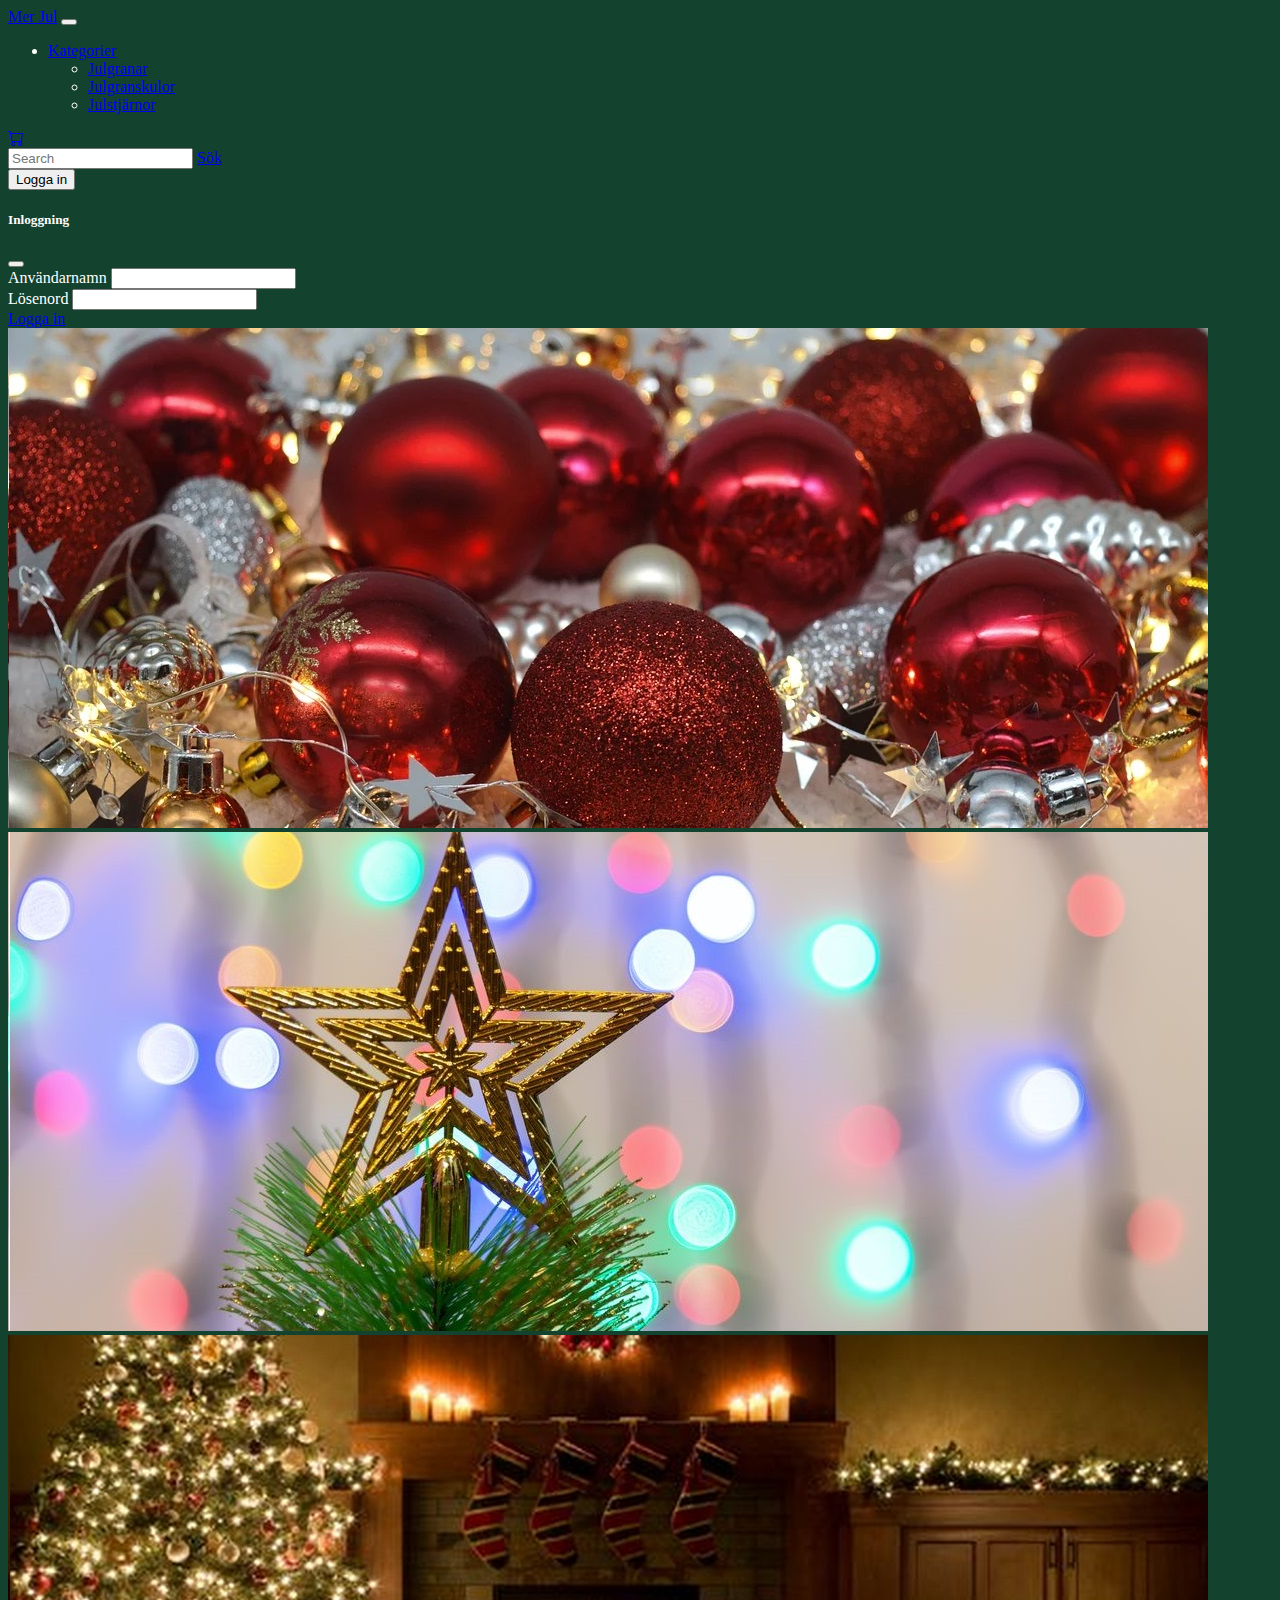
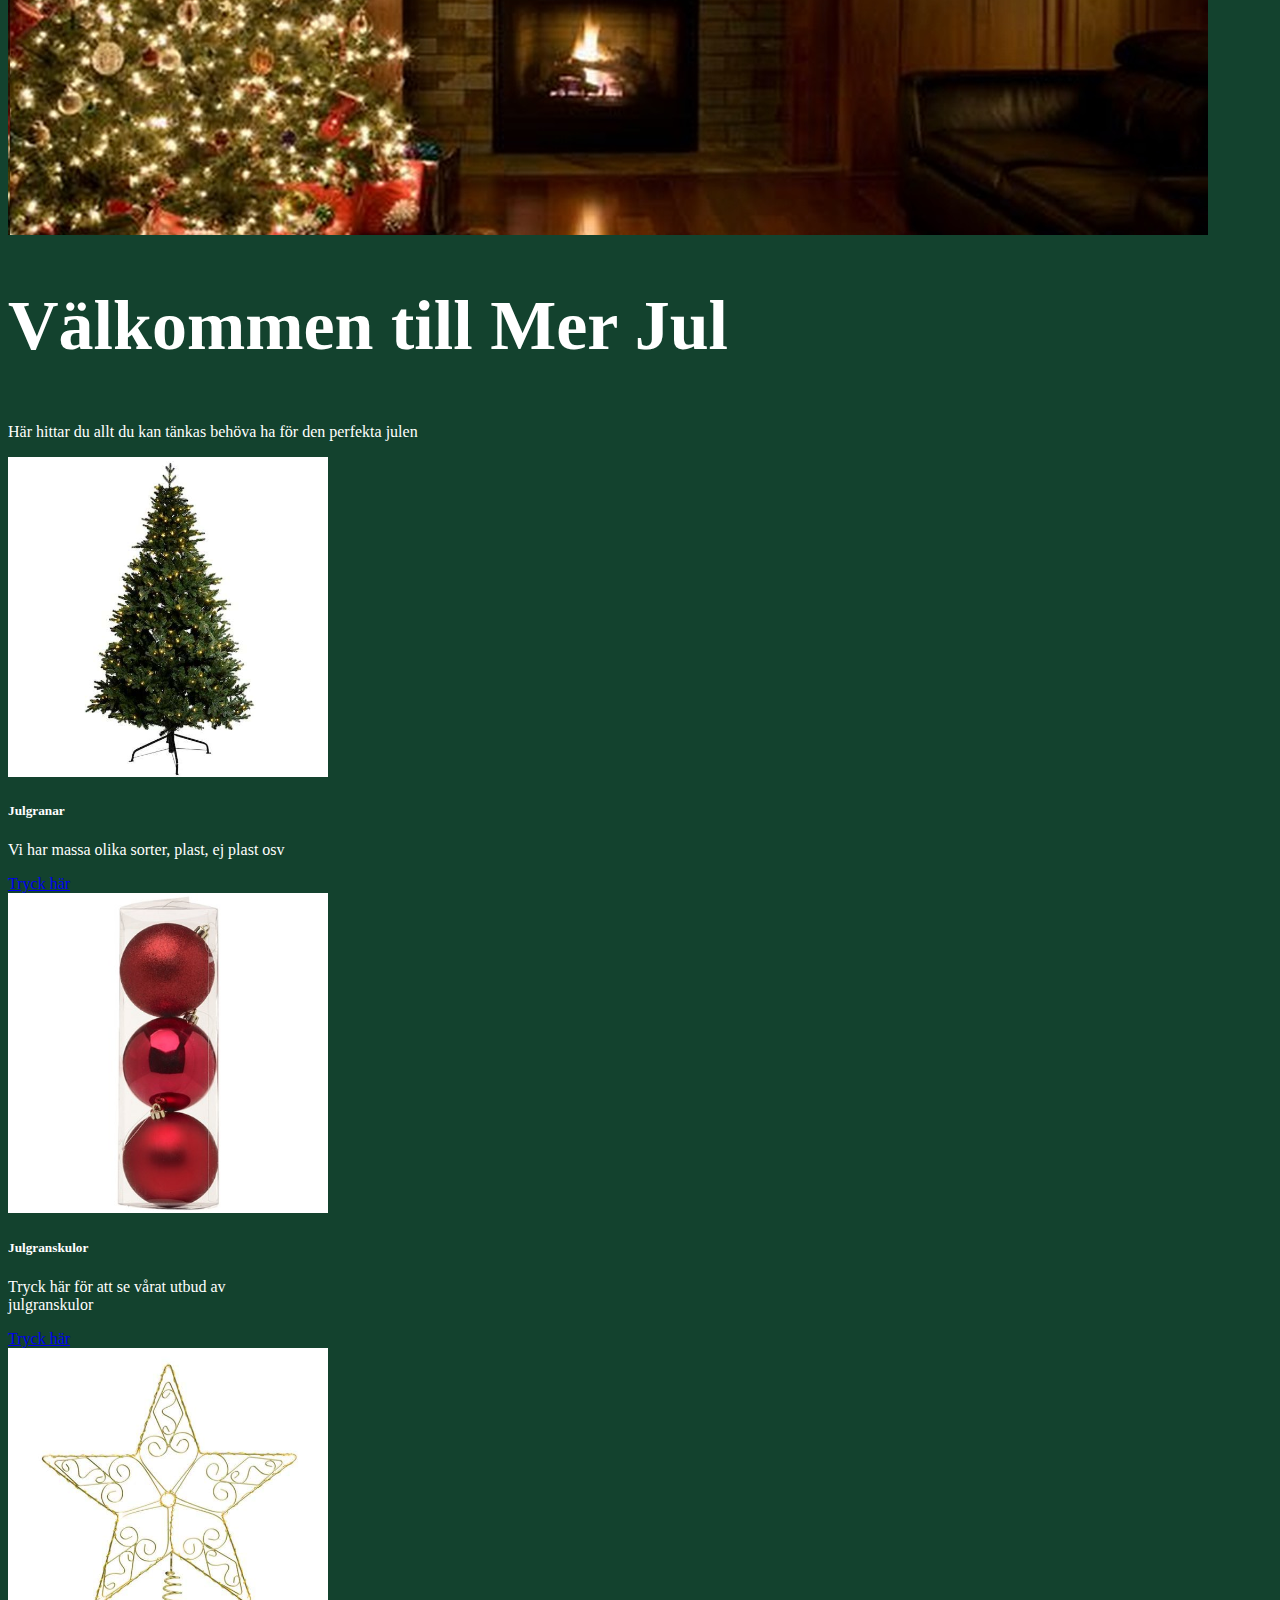
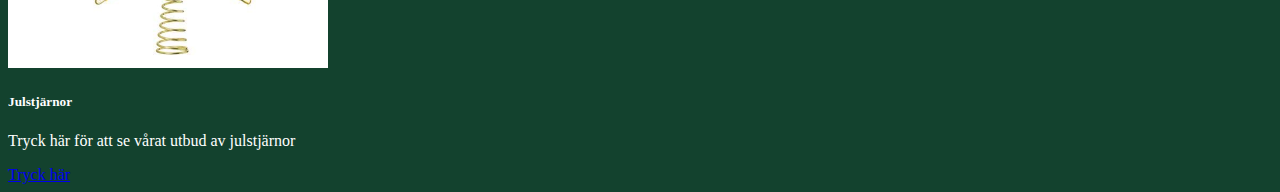
<file: index.html>
<!DOCTYPE html>
<html lang="en">

<head>
    <meta charset="UTF-8">
    <meta http-equiv="X-UA-Compatible" content="IE=edge">
    <meta name="viewport" content="width=device-width, initial-scale=1.0">
    <link href="https://cdn.jsdelivr.net/npm/bootstrap@5.1.3/dist/css/bootstrap.min.css" rel="stylesheet" integrity="sha384-1BmE4kWBq78iYhFldvKuhfTAU6auU8tT94WrHftjDbrCEXSU1oBoqyl2QvZ6jIW3" crossorigin="anonymous">
    <link rel="stylesheet" href="style.css">
    <!--bs5 ikoner -->
    <link rel="stylesheet" href="https://cdn.jsdelivr.net/npm/bootstrap-icons@1.7.2/font/bootstrap-icons.css">

    <title>Julshop</title>
</head>

<body>
    <!-- Navbar -->
    <nav class="navbar navbar-expand-lg navbar-light bg-light">
        <div class="container-fluid">
            <a class="navbar-brand" href="index.html">Mer Jul</a>
            <button class="navbar-toggler" type="button" data-bs-toggle="collapse" data-bs-target="#navbarSupportedContent" aria-controls="navbarSupportedContent" aria-expanded="false" aria-label="Toggle navigation">
                <span class="navbar-toggler-icon"></span>
            </button>
            <div class="collapse navbar-collapse" id="navbarSupportedContent">
                <ul class="navbar-nav me-auto mb-2 mb-lg-0">
                    <li class="nav-item dropdown">
                        <a class="nav-link dropdown-toggle" href="#" id="navbarDropdown" role="button" data-bs-toggle="dropdown" aria-expanded="false">
                            Kategorier
                        </a>
                        <ul class="dropdown-menu" aria-labelledby="navbarDropdown">
                            <li><a class="dropdown-item" href="category1.html">Julgranar</a></li>
                            <li><a class="dropdown-item" href="category2.html">Julgranskulor</a></li>
                            <li><a class="dropdown-item" href="category3.html">Julstjärnor</a></li>
                        </ul>
                    </li>

                </ul>
                <a href="shoppingCart.html"><i class="bi bi-cart px-3"></i></a>

                <form class="d-flex">
                    <input class="form-control me-2" type="search" placeholder="Search" aria-label="Search">
                    <a href="produkt.html" class="btn btn-primary mx-1">Sök</a>
                </form>


                <!-- Button trigger modal -->
                <button type="button" class="btn btn-primary" data-bs-toggle="modal" data-bs-target="#exampleModal">
                 Logga in
                 </button>

                <!-- Modal -->
                <div class="modal fade" id="exampleModal" tabindex="-1" aria-labelledby="exampleModalLabel" aria-hidden="true">
                    <div class="modal-dialog">
                        <div class="modal-content">
                            <div class="modal-header">
                                <h5 class="modal-title" id="exampleModalLabel">Inloggning</h5>
                                <button type="button" class="btn-close" data-bs-dismiss="modal" aria-label="Close"></button>
                            </div>
                            <div class="modal-body  text-dark">
                                <form>
                                    <div class="mb-3">
                                        <label for="exampleInputEmail1" class="form-label">Användarnamn</label>
                                        <input type="text" class="form-control" id="exampleInputEmail1" aria-describedby="emailHelp">

                                    </div>
                                    <div class="mb-3">
                                        <label for="exampleInputPassword1" class="form-label">Lösenord</label>
                                        <input type="password" class="form-control" id="exampleInputPassword1">
                                    </div>

                                </form>
                            </div>
                            <div class="modal-footer">
                                <a href="admin.html" type="button" class="btn btn-primary mx-1">Logga in</a>
                            </div>
                        </div>
                    </div>
                </div>

            </div>

        </div>

    </nav>
    <!-- Karusell -->
    <div id="carouselExampleIndicators" class="carousel slide" data-intervall="5000" data-bs-ride="carousel">
        <div class="carousel-inner">
            <div class="carousel-item active">
                <img class="d-block w-100" src="images/jul1.jpg" alt="First slide">
            </div>
            <div class="carousel-item">
                <img class="d-block w-100" src="images/jul2.jpg" alt="Second slide">
            </div>
            <div class="carousel-item">
                <img class="d-block w-100" src="images/jul3.jpg" alt="Third slide">
            </div>
        </div>
    </div>
    <!-- main -->
    <div class="container my-5">
        <div class="row rows-cols-lg-1 text-center">
            <div class="col">
                <h1>Välkommen till Mer Jul</h1>
                <p>Här hittar du allt du kan tänkas behöva ha för den perfekta julen</p>

            </div>
        </div>
        <div class="row row-cols-lg-3 row-cols-sms-1 text-dark">
            <div class="col">
                <div class="card" style="width: 18rem;">
                    <img src="images/julgran2.jpg" class="card-img-top" alt="...">
                    <div class="card-body">
                        <h5 class="card-title ">Julgranar</h5>
                        <p class="card-text">Vi har massa olika sorter, plast, ej plast osv</p>
                        <a href="category1.html" class="btn btn-primary">Tryck här</a>
                    </div>
                </div>
            </div>
            <div class="col">
                <div class="card" style="width: 18rem;">
                    <img src="images/julkulor1.jpg" class="card-img-top" alt="...">
                    <div class="card-body">
                        <h5 class="card-title">Julgranskulor</h5>
                        <p class="card-text">Tryck här för att se vårat utbud av julgranskulor</p>
                        <a href="category2.html" class="btn btn-primary">Tryck här</a>
                    </div>
                </div>
            </div>
            <div class="col">
                <div class="card" style="width: 18rem;">
                    <img src="images/julstjärna1.jpg" class="card-img-top" alt="...">
                    <div class="card-body">
                        <h5 class="card-title">Julstjärnor</h5>
                        <p class="card-text">Tryck här för att se vårat utbud av julstjärnor</p>
                        <a href="category3.html" class="btn btn-primary">Tryck här</a>
                    </div>
                </div>
            </div>
        </div>
    </div>


    <script src="https://cdn.jsdelivr.net/npm/@popperjs/core@2.10.2/dist/umd/popper.min.js" integrity="sha384-7+zCNj/IqJ95wo16oMtfsKbZ9ccEh31eOz1HGyDuCQ6wgnyJNSYdrPa03rtR1zdB" crossorigin="anonymous">
    </script>
    <script src="https://cdn.jsdelivr.net/npm/bootstrap@5.1.3/dist/js/bootstrap.min.js" integrity="sha384-QJHtvGhmr9XOIpI6YVutG+2QOK9T+ZnN4kzFN1RtK3zEFEIsxhlmWl5/YESvpZ13" crossorigin="anonymous">
    </script>
</body>

</html>
</file>
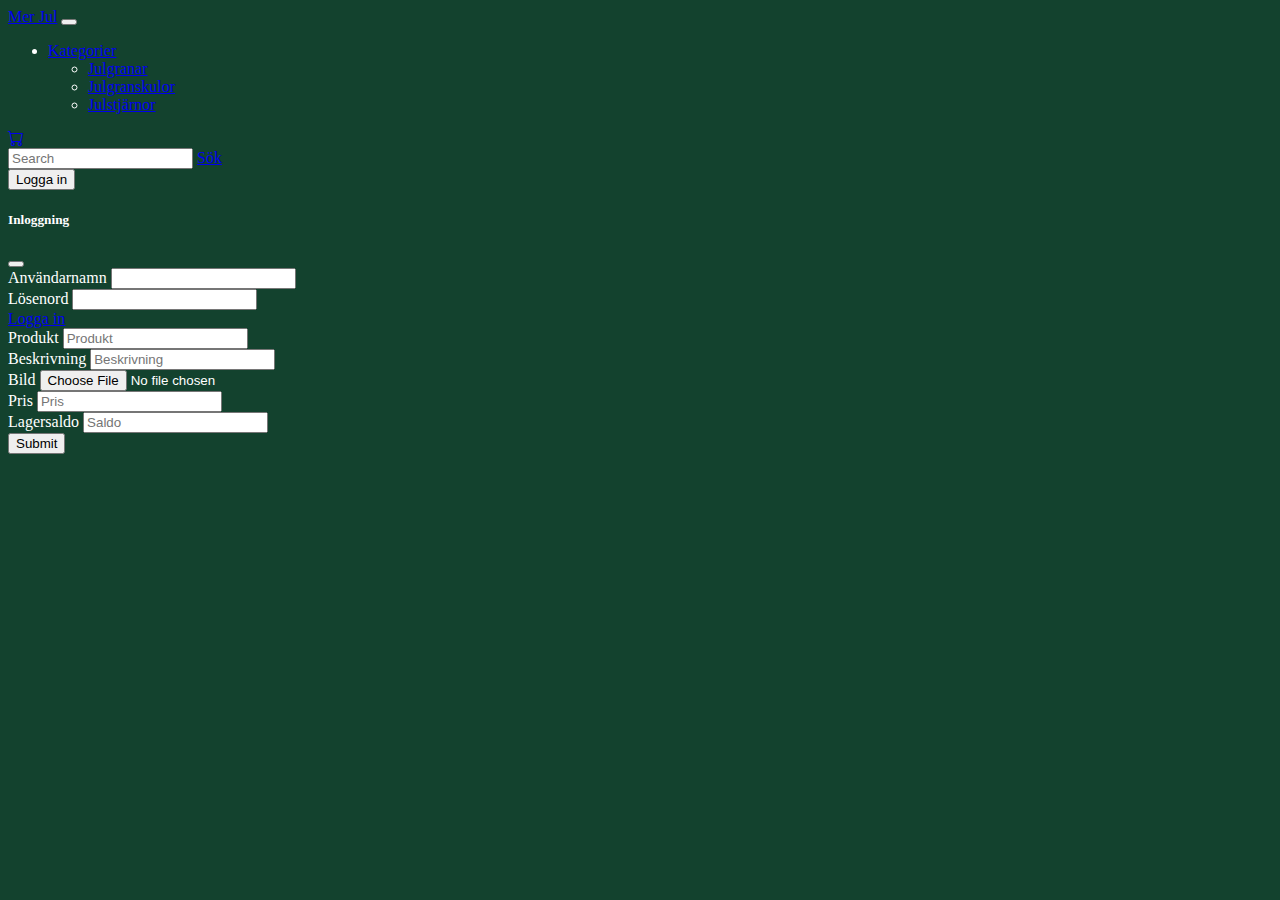
<file: admin.html>
<!DOCTYPE html>
<html lang="en">

<head>
    <meta charset="UTF-8" />
    <meta http-equiv="X-UA-Compatible" content="IE=edge" />
    <meta name="viewport" content="width=device-width, initial-scale=1.0" />
    <link href="https://cdn.jsdelivr.net/npm/bootstrap@5.1.3/dist/css/bootstrap.min.css" rel="stylesheet" integrity="sha384-1BmE4kWBq78iYhFldvKuhfTAU6auU8tT94WrHftjDbrCEXSU1oBoqyl2QvZ6jIW3" crossorigin="anonymous" />
    <link rel="stylesheet" href="style.css" />
    <!--bs5 ikoner -->
    <link rel="stylesheet" href="https://cdn.jsdelivr.net/npm/bootstrap-icons@1.7.2/font/bootstrap-icons.css" />
    <title>Admin</title>
</head>

<body>
    <!-- Navbar -->
    <nav class="navbar navbar-expand-lg navbar-light bg-light">
        <div class="container-fluid">
            <a class="navbar-brand" href="index.html">Mer Jul</a>
            <button class="navbar-toggler" type="button" data-bs-toggle="collapse" data-bs-target="#navbarSupportedContent" aria-controls="navbarSupportedContent" aria-expanded="false" aria-label="Toggle navigation">
          <span class="navbar-toggler-icon"></span>
        </button>
            <div class="collapse navbar-collapse" id="navbarSupportedContent">
                <ul class="navbar-nav me-auto mb-2 mb-lg-0">
                    <li class="nav-item dropdown">
                        <a class="nav-link dropdown-toggle" href="#" id="navbarDropdown" role="button" data-bs-toggle="dropdown" aria-expanded="false">
                Kategorier
              </a>
                        <ul class="dropdown-menu" aria-labelledby="navbarDropdown">
                            <li>
                                <a class="dropdown-item" href="category1.html">Julgranar</a>
                            </li>
                            <li>
                                <a class="dropdown-item" href="category2.html">Julgranskulor</a>
                            </li>
                            <li>
                                <a class="dropdown-item" href="category3.html">Julstjärnor</a>
                            </li>
                        </ul>
                    </li>
                </ul>
                <a href="shoppingCart.html"><i class="bi bi-cart px-3"></i></a>

                <form class="d-flex">
                    <input class="form-control me-2" type="search" placeholder="Search" aria-label="Search" />
                    <a href="produkt.html" class="btn btn-primary mx-1">Sök</a>
                </form>
                <!-- Button trigger modal -->
                <button type="button" class="btn btn-primary" data-bs-toggle="modal" data-bs-target="#exampleModal">
    Logga in
    </button>

                <!-- Modal -->
                <div class="modal fade" id="exampleModal" tabindex="-1" aria-labelledby="exampleModalLabel" aria-hidden="true">
                    <div class="modal-dialog">
                        <div class="modal-content">
                            <div class="modal-header">
                                <h5 class="modal-title" id="exampleModalLabel">Inloggning</h5>
                                <button type="button" class="btn-close" data-bs-dismiss="modal" aria-label="Close"></button>
                            </div>
                            <div class="modal-body  text-dark">
                                <form>
                                    <div class="mb-3">
                                        <label for="exampleInputEmail1" class="form-label">Användarnamn</label>
                                        <input type="text" class="form-control" id="exampleInputEmail1" aria-describedby="emailHelp">

                                    </div>
                                    <div class="mb-3">
                                        <label for="exampleInputPassword1" class="form-label">Lösenord</label>
                                        <input type="password" class="form-control" id="exampleInputPassword1">
                                    </div>

                                </form>
                            </div>
                            <div class="modal-footer">
                                <a href="admin.html" type="button" class="btn btn-primary mx-1">Logga in</a>
                            </div>
                        </div>
                    </div>
                </div>
            </div>
        </div>
    </nav>

    <!-- main -->
    <div class="container d-flex justify-content-center">
        <div class="w-25">
            <form>
                <div class="form-group">
                    <label for="produktNamn" class="col-md-2 control-label">Produkt</label>
                    <input type="text" class="form-control" id="produktNamn" placeholder="Produkt" />
                </div>

                <div class="form-group">
                    <label for="beskrivning" class="col-md-2 control-label">Beskrivning</label>
                    <input type="text" class="form-control" id="beskrivning" placeholder="Beskrivning" />
                </div>

                <div class="form-group">
                    <label for="bild" class="col-md-2 control-label">Bild</label>
                    <input type="file" class="form-control" id="file" placeholder="Bild" />
                </div>

                <div class="form-group">
                    <label for="pris" class="col-md-2 control-label">Pris</label>
                    <input type="text" class="form-control" id="pris" placeholder="Pris" />
                </div>

                <div class="form-group w-25">
                    <label for="lagerSaldo">Lagersaldo</label>
                    <input type="number" min="0" class="form-control" id="lagerSaldo" placeholder="Saldo" />
                </div>
                <button type="submit" class="btn btn-primary my-3">Submit</button>
            </form>
        </div>
    </div>

    <script src="https://cdn.jsdelivr.net/npm/@popperjs/core@2.10.2/dist/umd/popper.min.js" integrity="sha384-7+zCNj/IqJ95wo16oMtfsKbZ9ccEh31eOz1HGyDuCQ6wgnyJNSYdrPa03rtR1zdB" crossorigin="anonymous"></script>
    <script src="https://cdn.jsdelivr.net/npm/bootstrap@5.1.3/dist/js/bootstrap.min.js" integrity="sha384-QJHtvGhmr9XOIpI6YVutG+2QOK9T+ZnN4kzFN1RtK3zEFEIsxhlmWl5/YESvpZ13" crossorigin="anonymous"></script>
</body>

</html>
</file>
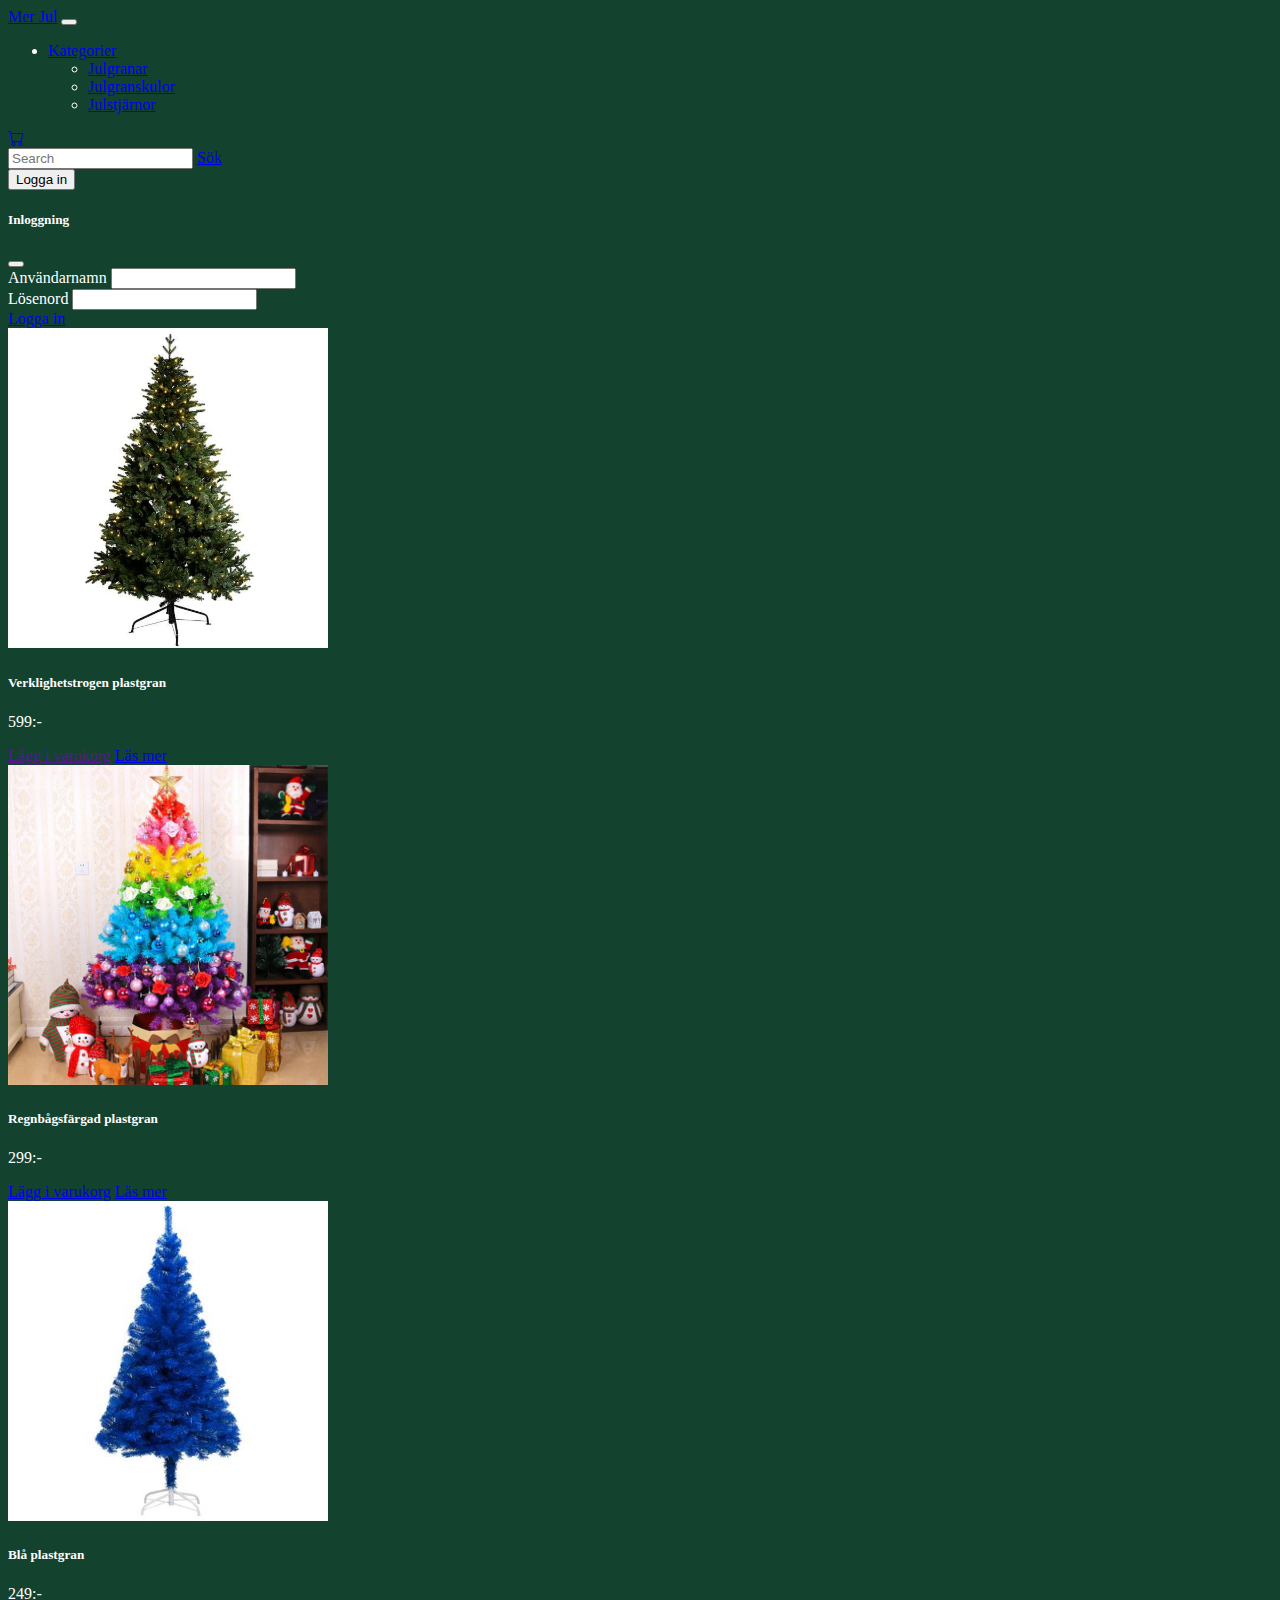
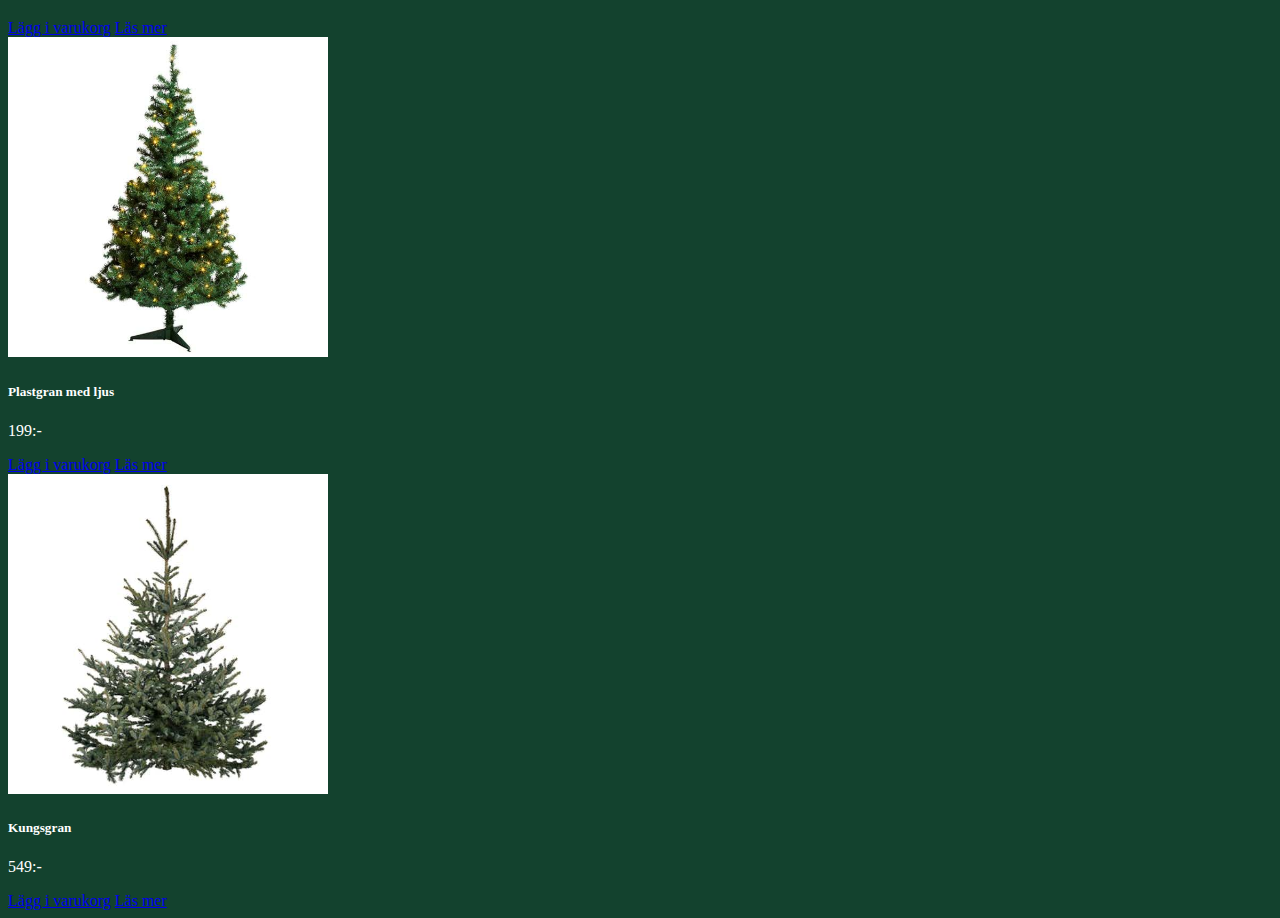
<file: category1.html>
<!DOCTYPE html>
<html lang="en">

<head>
    <meta charset="UTF-8">
    <meta http-equiv="X-UA-Compatible" content="IE=edge">
    <meta name="viewport" content="width=device-width, initial-scale=1.0">
    <link href="https://cdn.jsdelivr.net/npm/bootstrap@5.1.3/dist/css/bootstrap.min.css" rel="stylesheet" integrity="sha384-1BmE4kWBq78iYhFldvKuhfTAU6auU8tT94WrHftjDbrCEXSU1oBoqyl2QvZ6jIW3" crossorigin="anonymous">
    <link rel="stylesheet" href="style.css">
    <!--bs5 ikoner -->
    <link rel="stylesheet" href="https://cdn.jsdelivr.net/npm/bootstrap-icons@1.7.2/font/bootstrap-icons.css">
    <title>Julshop</title>
</head>

<body>
    <!-- Navbar -->
    <nav class="navbar navbar-expand-lg navbar-light bg-light">
        <div class="container-fluid">
            <a class="navbar-brand" href="index.html">Mer Jul</a>
            <button class="navbar-toggler" type="button" data-bs-toggle="collapse" data-bs-target="#navbarSupportedContent" aria-controls="navbarSupportedContent" aria-expanded="false" aria-label="Toggle navigation">
                <span class="navbar-toggler-icon"></span>
            </button>
            <div class="collapse navbar-collapse" id="navbarSupportedContent">
                <ul class="navbar-nav me-auto mb-2 mb-lg-0">
                    <li class="nav-item dropdown">
                        <a class="nav-link dropdown-toggle" href="#" id="navbarDropdown" role="button" data-bs-toggle="dropdown" aria-expanded="false">
                            Kategorier
                        </a>
                        <ul class="dropdown-menu" aria-labelledby="navbarDropdown">
                            <li><a class="dropdown-item" href="category1.html">Julgranar</a></li>
                            <li><a class="dropdown-item" href="category2.html">Julgranskulor</a></li>
                            <li><a class="dropdown-item" href="category3.html">Julstjärnor</a></li>
                        </ul>
                    </li>
                </ul>
                <a href="shoppingCart.html"><i class="bi bi-cart px-3"></i></a>

                <form class="d-flex">
                    <input class="form-control me-2" type="search" placeholder="Search" aria-label="Search">
                    <a href="produkt.html" class="btn btn-primary mx-1">Sök</a>
                </form>
                <!-- Button trigger modal -->
                <button type="button" class="btn btn-primary" data-bs-toggle="modal" data-bs-target="#exampleModal">
                    Logga in
                    </button>

                <!-- Modal -->
                <div class="modal fade" id="exampleModal" tabindex="-1" aria-labelledby="exampleModalLabel" aria-hidden="true">
                    <div class="modal-dialog">
                        <div class="modal-content">
                            <div class="modal-header">
                                <h5 class="modal-title" id="exampleModalLabel">Inloggning</h5>
                                <button type="button" class="btn-close" data-bs-dismiss="modal" aria-label="Close"></button>
                            </div>
                            <div class="modal-body  text-dark">
                                <form>
                                    <div class="mb-3">
                                        <label for="exampleInputEmail1" class="form-label">Användarnamn</label>
                                        <input type="text" class="form-control" id="exampleInputEmail1" aria-describedby="emailHelp">

                                    </div>
                                    <div class="mb-3">
                                        <label for="exampleInputPassword1" class="form-label">Lösenord</label>
                                        <input type="password" class="form-control" id="exampleInputPassword1">
                                    </div>

                                </form>
                            </div>
                            <div class="modal-footer">
                                <a href="admin.html" type="button" class="btn btn-primary mx-1">Logga in</a>
                            </div>
                        </div>
                    </div>
                </div>
            </div>
        </div>
    </nav>

    <div class="container my-5 text-dark">

        <div class="row row-cols-lg-3 row">
            <div class="col">
                <div class="card my-3" style="width: 18rem;">
                    <img src="images/julgran2.jpg" class="card-img-top" alt="...">
                    <div class="card-body">
                        <h5 class="card-title">Verklighetstrogen plastgran</h5>
                        <p class="card-text">599:-</p>
                        <a href="" class="btn btn-primary">Lägg i varukorg</a>
                        <a href="produkt.html" class="btn btn-outline-primary">Läs mer</a>
                    </div>
                </div>
            </div>
            <div class="col">
                <div class="card my-3" style="width: 18rem;">
                    <img src="images/julgran1.jpg" class="card-img-top" alt="...">
                    <div class="card-body">
                        <h5 class="card-title">Regnbågsfärgad plastgran</h5>
                        <p class="card-text">299:-</p>
                        <a href="#" class="btn btn-primary">Lägg i varukorg</a>
                        <a href="produkt.html" class="btn btn-outline-primary">Läs mer</a>
                    </div>
                </div>
            </div>
            <div class="col">
                <div class="card my-3" style="width: 18rem;">
                    <img src="images/julgran3.jpg" class="card-img-top" alt="...">
                    <div class="card-body">
                        <h5 class="card-title">Blå plastgran</h5>
                        <p class="card-text">249:-</p>
                        <a href="#" class="btn btn-primary">Lägg i varukorg</a>
                        <a href="produkt.html" class="btn btn-outline-primary">Läs mer</a>
                    </div>
                </div>
            </div>
            <div class="col">
                <div class="card my-3" style="width: 18rem;">
                    <img src="images/julgran4.jpg" class="card-img-top" alt="...">
                    <div class="card-body">
                        <h5 class="card-title">Plastgran med ljus</h5>
                        <p class="card-text">199:-</p>
                        <a href="#" class="btn btn-primary">Lägg i varukorg</a>
                        <a href="produkt.html" class="btn btn-outline-primary">Läs mer</a>
                    </div>
                </div>
            </div>
            <div class="col">
                <div class="card my-3" style="width: 18rem;">
                    <img src="images/julgran5.jpg" class="card-img-top" alt="...">
                    <div class="card-body">
                        <h5 class="card-title">Kungsgran</h5>
                        <p class="card-text">549:-</p>
                        <a href="#" class="btn btn-primary">Lägg i varukorg</a>
                        <a href="produkt.html" class="btn btn-outline-primary">Läs mer</a>
                    </div>
                </div>
            </div>
        </div>


    </div>


    <script src="https://cdn.jsdelivr.net/npm/@popperjs/core@2.10.2/dist/umd/popper.min.js" integrity="sha384-7+zCNj/IqJ95wo16oMtfsKbZ9ccEh31eOz1HGyDuCQ6wgnyJNSYdrPa03rtR1zdB" crossorigin="anonymous">
    </script>
    <script src="https://cdn.jsdelivr.net/npm/bootstrap@5.1.3/dist/js/bootstrap.min.js" integrity="sha384-QJHtvGhmr9XOIpI6YVutG+2QOK9T+ZnN4kzFN1RtK3zEFEIsxhlmWl5/YESvpZ13" crossorigin="anonymous">
    </script>
</body>

</html>
</file>
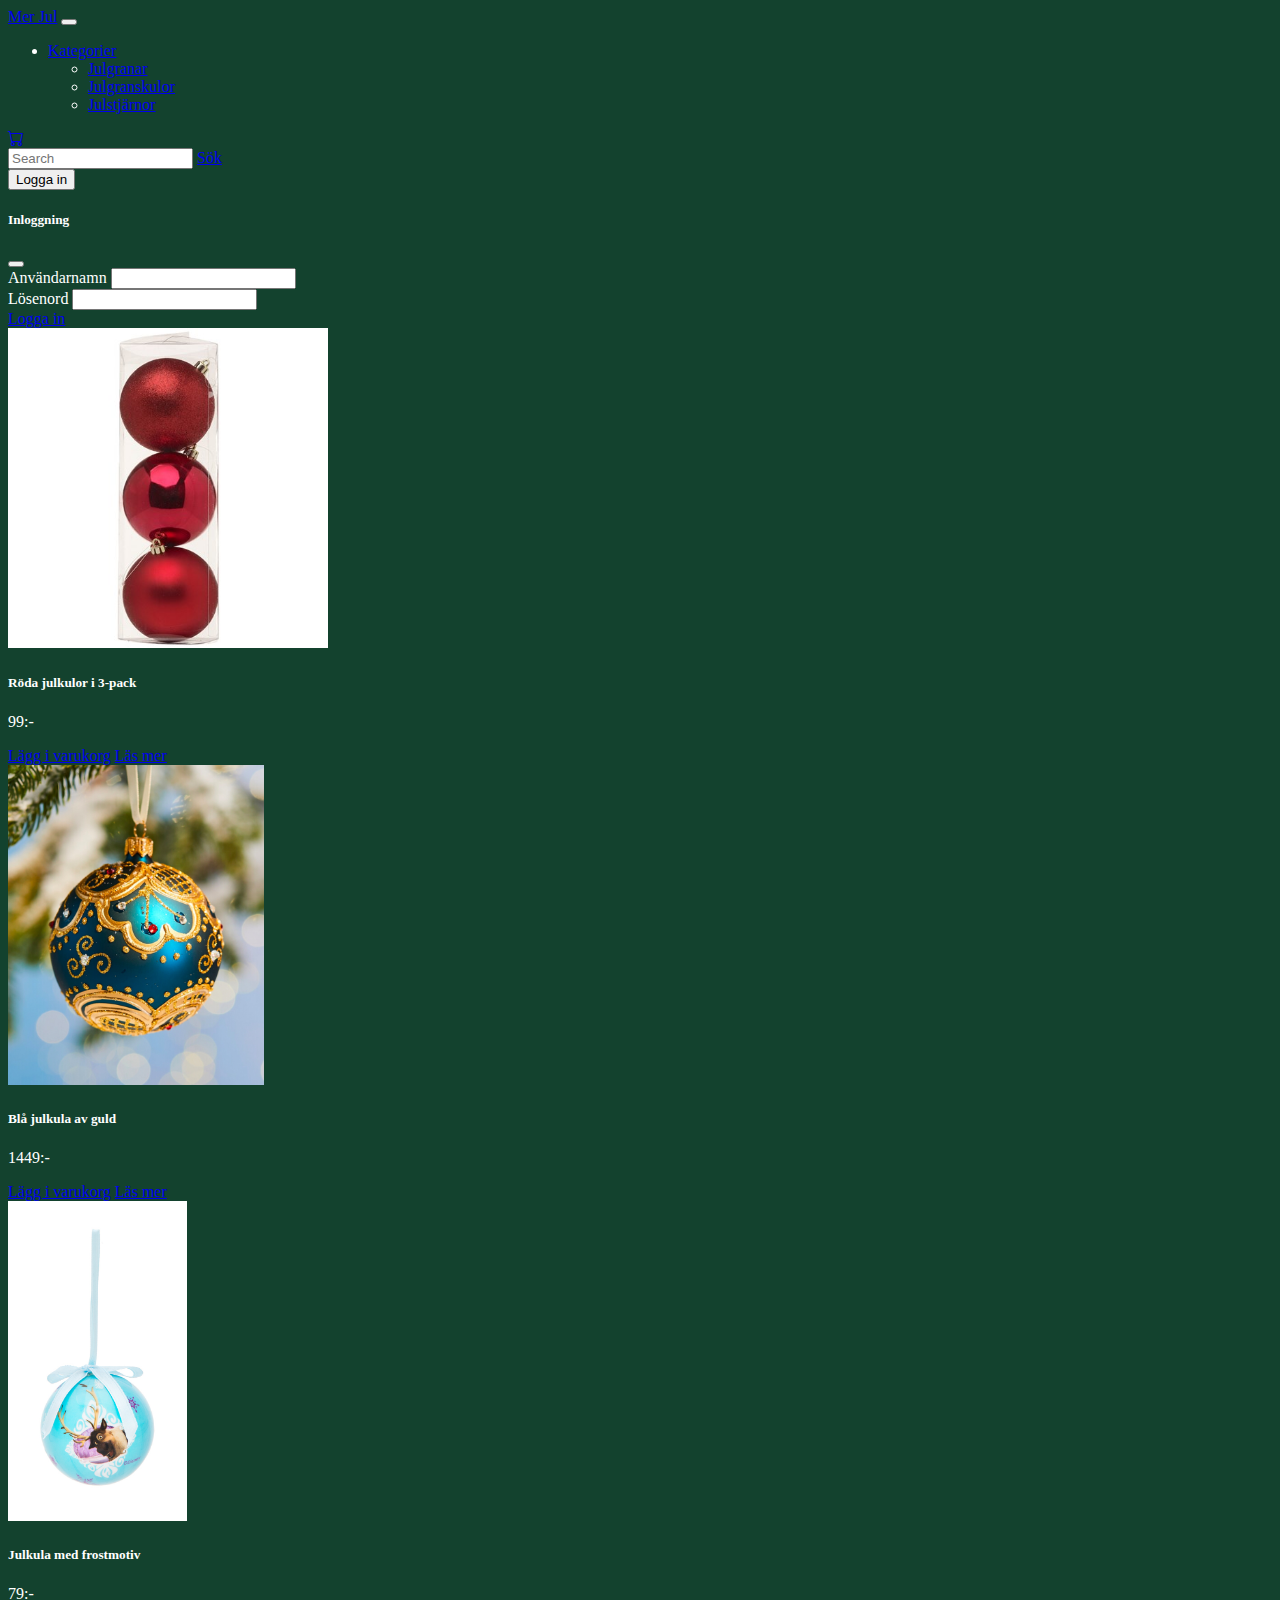
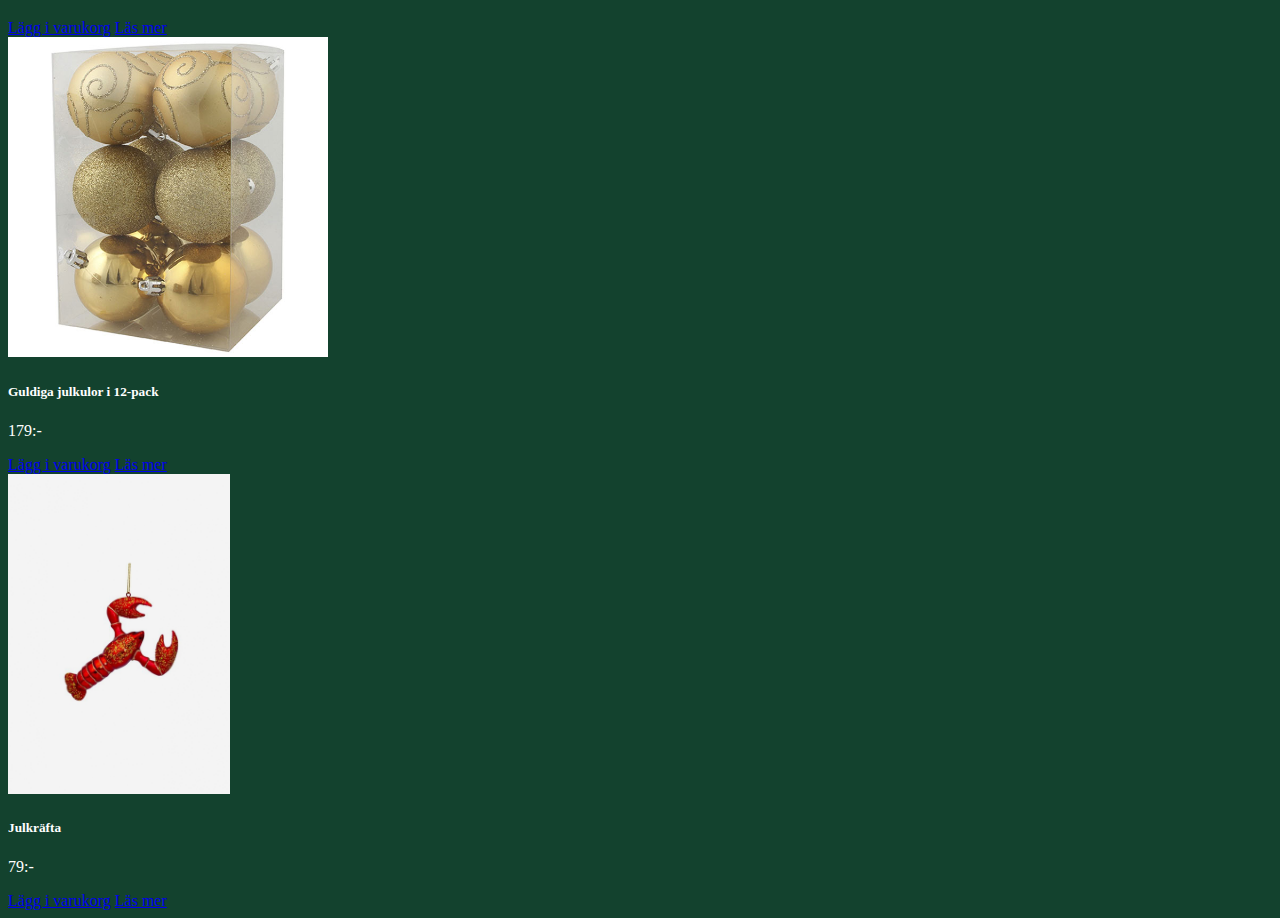
<file: category2.html>
<!DOCTYPE html>
<html lang="en">

<head>
    <meta charset="UTF-8">
    <meta http-equiv="X-UA-Compatible" content="IE=edge">
    <meta name="viewport" content="width=device-width, initial-scale=1.0">
    <link href="https://cdn.jsdelivr.net/npm/bootstrap@5.1.3/dist/css/bootstrap.min.css" rel="stylesheet" integrity="sha384-1BmE4kWBq78iYhFldvKuhfTAU6auU8tT94WrHftjDbrCEXSU1oBoqyl2QvZ6jIW3" crossorigin="anonymous">
    <link rel="stylesheet" href="style.css">
    <!--bs5 ikoner -->
    <link rel="stylesheet" href="https://cdn.jsdelivr.net/npm/bootstrap-icons@1.7.2/font/bootstrap-icons.css">
    <title>Julshop</title>
</head>

<body>
    <!-- Navbar -->
    <nav class="navbar navbar-expand-lg navbar-light bg-light">
        <div class="container-fluid">
            <a class="navbar-brand" href="index.html">Mer Jul</a>
            <button class="navbar-toggler" type="button" data-bs-toggle="collapse" data-bs-target="#navbarSupportedContent" aria-controls="navbarSupportedContent" aria-expanded="false" aria-label="Toggle navigation">
                <span class="navbar-toggler-icon"></span>
            </button>
            <div class="collapse navbar-collapse" id="navbarSupportedContent">
                <ul class="navbar-nav me-auto mb-2 mb-lg-0">
                    <li class="nav-item dropdown">
                        <a class="nav-link dropdown-toggle" href="#" id="navbarDropdown" role="button" data-bs-toggle="dropdown" aria-expanded="false">
                            Kategorier
                        </a>
                        <ul class="dropdown-menu" aria-labelledby="navbarDropdown">
                            <li><a class="dropdown-item" href="category1.html">Julgranar</a></li>
                            <li><a class="dropdown-item" href="category2.html">Julgranskulor</a></li>
                            <li><a class="dropdown-item" href="category3.html">Julstjärnor</a></li>

                        </ul>
                    </li>

                </ul>
                <a href="shoppingCart.html"><i class="bi bi-cart px-3"></i></a>

                <form class="d-flex">
                    <input class="form-control me-2" type="search" placeholder="Search" aria-label="Search">
                    <a href="produkt.html" class="btn btn-primary mx-1">Sök</a>
                </form>
                <!-- Button trigger modal -->
                <button type="button" class="btn btn-primary" data-bs-toggle="modal" data-bs-target="#exampleModal">
                    Logga in
                    </button>

                <!-- Modal -->
                <div class="modal fade" id="exampleModal" tabindex="-1" aria-labelledby="exampleModalLabel" aria-hidden="true">
                    <div class="modal-dialog">
                        <div class="modal-content">
                            <div class="modal-header">
                                <h5 class="modal-title" id="exampleModalLabel">Inloggning</h5>
                                <button type="button" class="btn-close" data-bs-dismiss="modal" aria-label="Close"></button>
                            </div>
                            <div class="modal-body  text-dark">
                                <form>
                                    <div class="mb-3">
                                        <label for="exampleInputEmail1" class="form-label">Användarnamn</label>
                                        <input type="text" class="form-control" id="exampleInputEmail1" aria-describedby="emailHelp">

                                    </div>
                                    <div class="mb-3">
                                        <label for="exampleInputPassword1" class="form-label">Lösenord</label>
                                        <input type="password" class="form-control" id="exampleInputPassword1">
                                    </div>

                                </form>
                            </div>
                            <div class="modal-footer">
                                <a href="admin.html" type="button" class="btn btn-primary mx-1">Logga in</a>
                            </div>
                        </div>
                    </div>
                </div>

            </div>

        </div>

    </nav>


    <div class="container my-5 text-dark">

        <div class="row row-cols-lg-3 row">
            <div class="col">
                <div class="card my-3" style="width: 18rem;">
                    <img src="images/julkulor1.jpg" class="card-img-top" alt="...">
                    <div class="card-body">
                        <h5 class="card-title">Röda julkulor i 3-pack</h5>
                        <p class="card-text">99:-</p>
                        <a href="#" class="btn btn-primary">Lägg i varukorg</a>
                        <a href="produkt.html" class="btn btn-outline-primary">Läs mer</a>
                    </div>
                </div>
            </div>
            <div class="col">
                <div class="card my-3" style="width: 18rem;">
                    <img src="images/julkulor2.jpg" class="card-img-top" alt="...">
                    <div class="card-body">
                        <h5 class="card-title">Blå julkula av guld</h5>
                        <p class="card-text">1449:-</p>
                        <a href="#" class="btn btn-primary">Lägg i varukorg</a>
                        <a href="produkt.html" class="btn btn-outline-primary">Läs mer</a>
                    </div>
                </div>
            </div>
            <div class="col">
                <div class="card my-3" style="width: 18rem;">
                    <img src="images/julkulor3.jpg" class="card-img-top" alt="...">
                    <div class="card-body">
                        <h5 class="card-title">Julkula med frostmotiv</h5>
                        <p class="card-text">79:-</p>
                        <a href="#" class="btn btn-primary">Lägg i varukorg</a>
                        <a href="produkt.html" class="btn btn-outline-primary">Läs mer</a>
                    </div>
                </div>
            </div>
            <div class="col">
                <div class="card my-3" style="width: 18rem;">
                    <img src="images/julkulor4.jpg" class="card-img-top" alt="...">
                    <div class="card-body">
                        <h5 class="card-title">Guldiga julkulor i 12-pack</h5>
                        <p class="card-text">179:-</p>
                        <a href="#" class="btn btn-primary">Lägg i varukorg</a>
                        <a href="produkt.html" class="btn btn-outline-primary">Läs mer</a>
                    </div>
                </div>
            </div>
            <div class="col">
                <div class="card my-3" style="width: 18rem;">
                    <img src="images/julkulor5.jpg" class="card-img-top" alt="...">
                    <div class="card-body">
                        <h5 class="card-title">Julkräfta</h5>
                        <p class="card-text">79:-</p>
                        <a href="#" class="btn btn-primary">Lägg i varukorg</a>
                        <a href="produkt.html" class="btn btn-outline-primary">Läs mer</a>
                    </div>
                </div>
            </div>
        </div>


    </div>


    <script src="https://cdn.jsdelivr.net/npm/@popperjs/core@2.10.2/dist/umd/popper.min.js" integrity="sha384-7+zCNj/IqJ95wo16oMtfsKbZ9ccEh31eOz1HGyDuCQ6wgnyJNSYdrPa03rtR1zdB" crossorigin="anonymous">
    </script>
    <script src="https://cdn.jsdelivr.net/npm/bootstrap@5.1.3/dist/js/bootstrap.min.js" integrity="sha384-QJHtvGhmr9XOIpI6YVutG+2QOK9T+ZnN4kzFN1RtK3zEFEIsxhlmWl5/YESvpZ13" crossorigin="anonymous">
    </script>
</body>

</html>
</file>
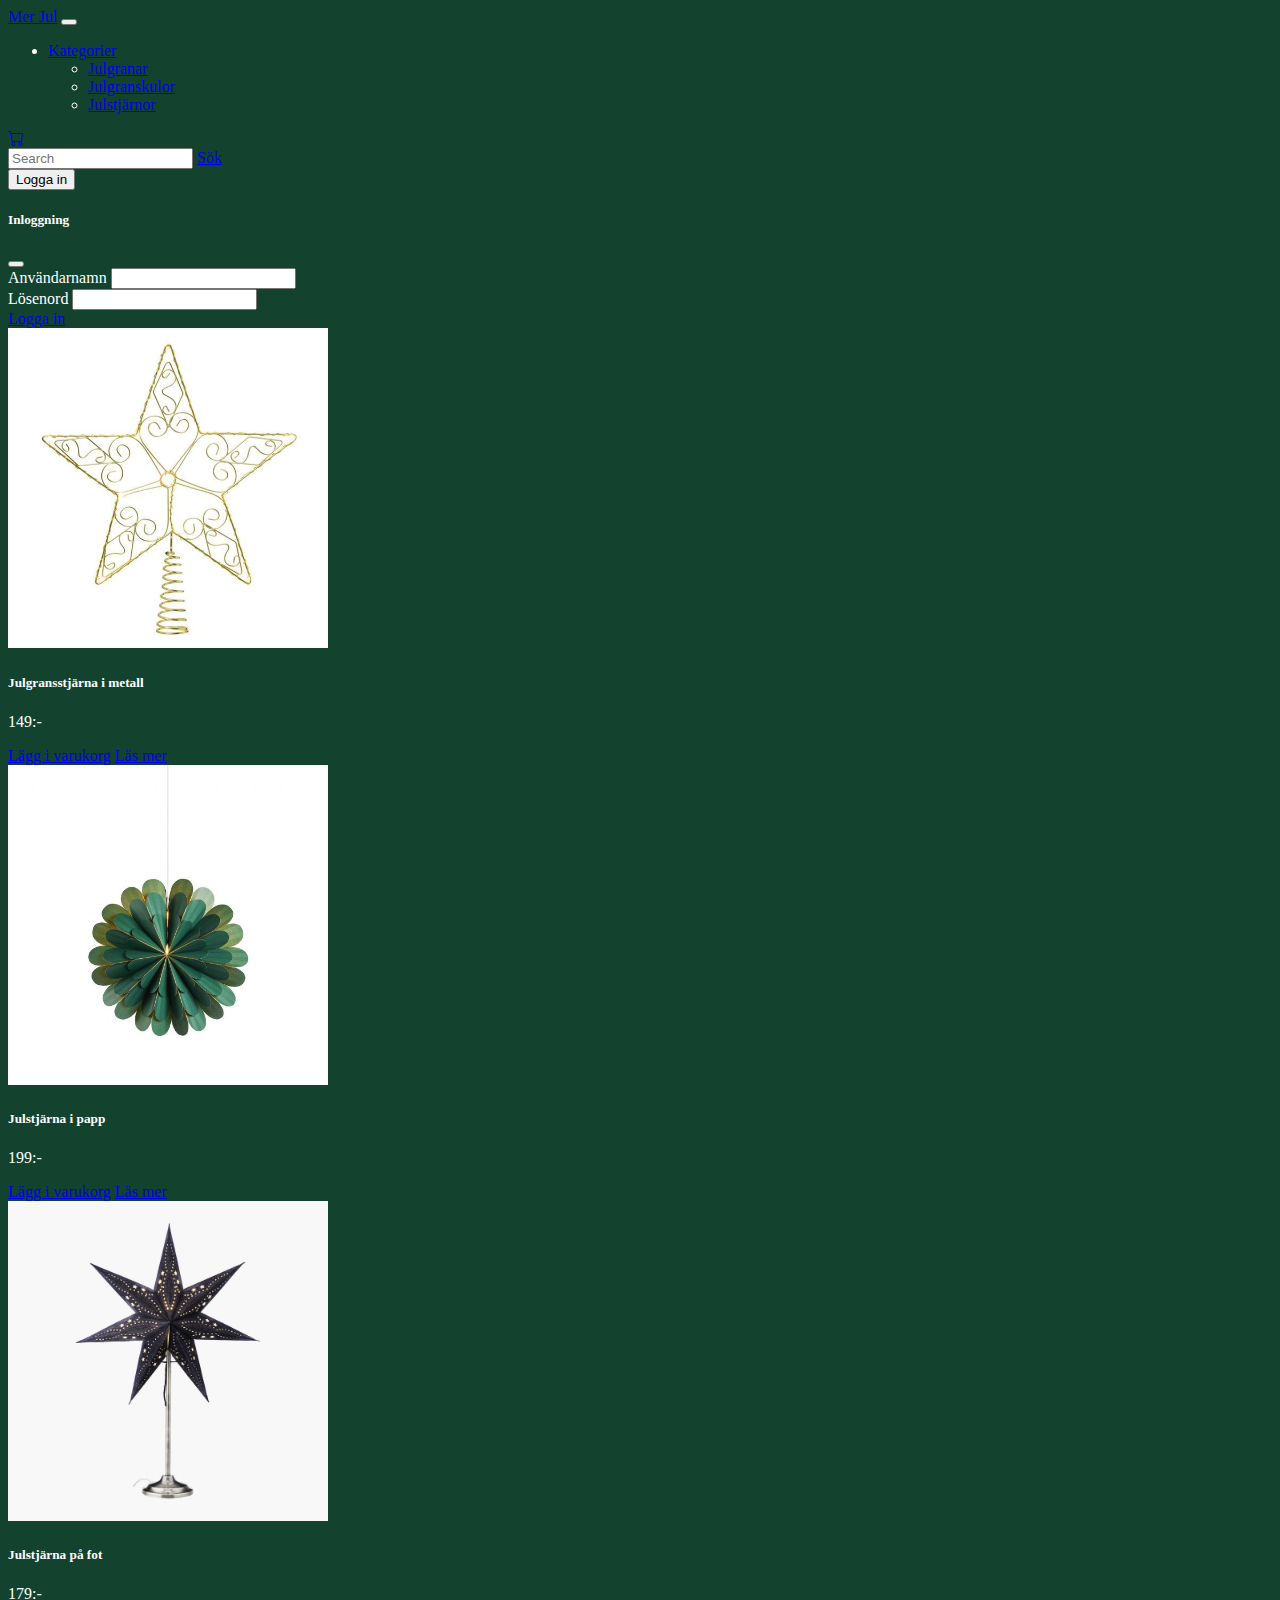
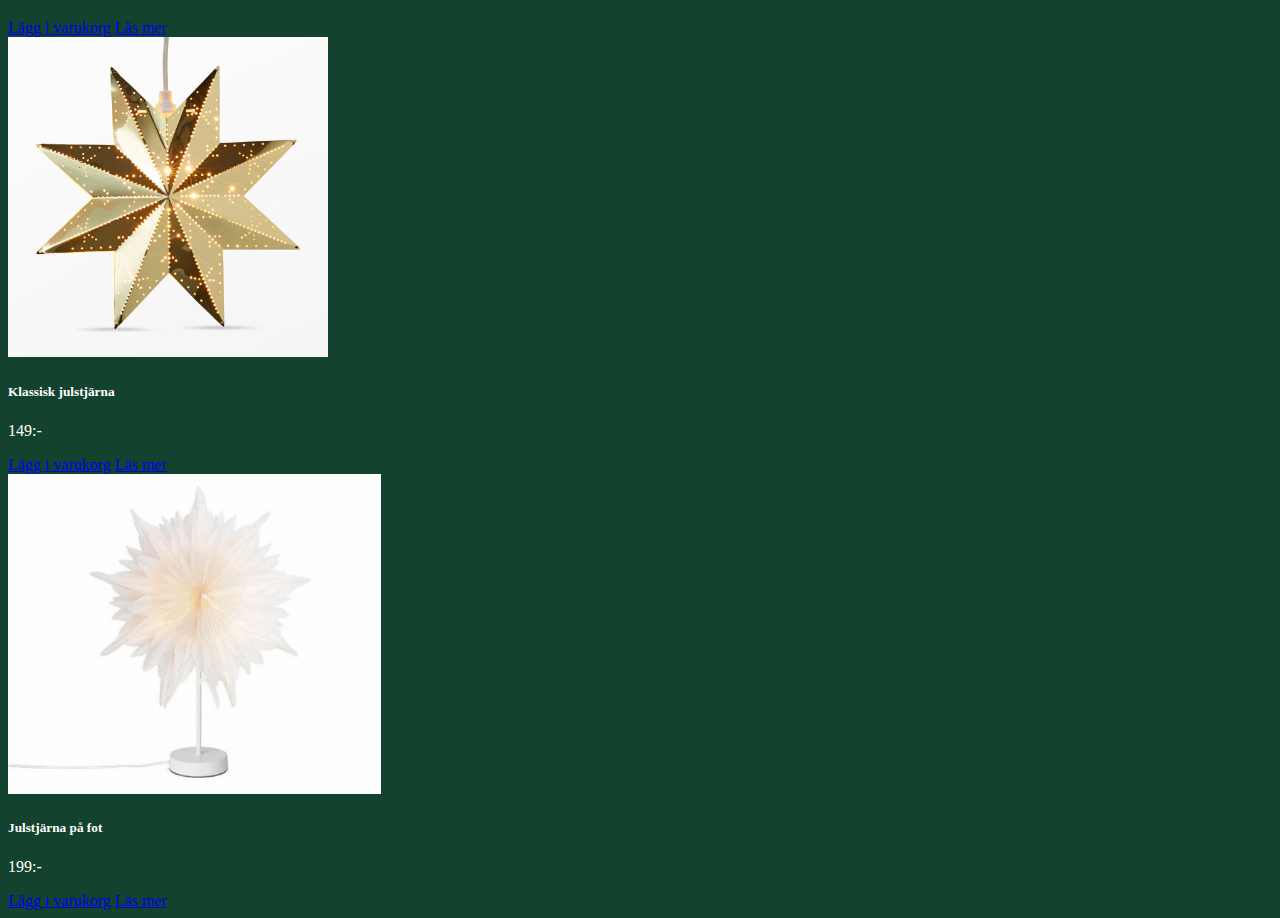
<file: category3.html>
<!DOCTYPE html>
<html lang="en">

<head>
    <meta charset="UTF-8">
    <meta http-equiv="X-UA-Compatible" content="IE=edge">
    <meta name="viewport" content="width=device-width, initial-scale=1.0">
    <link href="https://cdn.jsdelivr.net/npm/bootstrap@5.1.3/dist/css/bootstrap.min.css" rel="stylesheet" integrity="sha384-1BmE4kWBq78iYhFldvKuhfTAU6auU8tT94WrHftjDbrCEXSU1oBoqyl2QvZ6jIW3" crossorigin="anonymous">
    <link rel="stylesheet" href="style.css">
    <!--bs5 ikoner -->
    <link rel="stylesheet" href="https://cdn.jsdelivr.net/npm/bootstrap-icons@1.7.2/font/bootstrap-icons.css">
    <title>Julshop</title>
</head>

<body>
    <!-- Navbar -->
    <nav class="navbar navbar-expand-lg navbar-light bg-light">
        <div class="container-fluid">
            <a class="navbar-brand" href="index.html">Mer Jul</a>
            <button class="navbar-toggler" type="button" data-bs-toggle="collapse" data-bs-target="#navbarSupportedContent" aria-controls="navbarSupportedContent" aria-expanded="false" aria-label="Toggle navigation">
                <span class="navbar-toggler-icon"></span>
            </button>
            <div class="collapse navbar-collapse" id="navbarSupportedContent">
                <ul class="navbar-nav me-auto mb-2 mb-lg-0">
                    <li class="nav-item dropdown">
                        <a class="nav-link dropdown-toggle" href="#" id="navbarDropdown" role="button" data-bs-toggle="dropdown" aria-expanded="false">
                            Kategorier
                        </a>
                        <ul class="dropdown-menu" aria-labelledby="navbarDropdown">
                            <li><a class="dropdown-item" href="category1.html">Julgranar</a></li>
                            <li><a class="dropdown-item" href="category2.html">Julgranskulor</a></li>
                            <li><a class="dropdown-item" href="category3.html">Julstjärnor</a></li>
                        </ul>
                    </li>
                </ul>
                <a href="shoppingCart.html"><i class="bi bi-cart px-3"></i></a>

                <form class="d-flex">
                    <input class="form-control me-2" type="search" placeholder="Search" aria-label="Search">
                    <a href="produkt.html" class="btn btn-primary mx-1">Sök</a>
                </form>
                <!-- Button trigger modal -->
                <button type="button" class="btn btn-primary" data-bs-toggle="modal" data-bs-target="#exampleModal">
    Logga in
    </button>

                <!-- Modal -->
                <div class="modal fade" id="exampleModal" tabindex="-1" aria-labelledby="exampleModalLabel" aria-hidden="true">
                    <div class="modal-dialog">
                        <div class="modal-content">
                            <div class="modal-header">
                                <h5 class="modal-title" id="exampleModalLabel">Inloggning</h5>
                                <button type="button" class="btn-close" data-bs-dismiss="modal" aria-label="Close"></button>
                            </div>
                            <div class="modal-body  text-dark">
                                <form>
                                    <div class="mb-3">
                                        <label for="exampleInputEmail1" class="form-label">Användarnamn</label>
                                        <input type="text" class="form-control" id="exampleInputEmail1" aria-describedby="emailHelp">

                                    </div>
                                    <div class="mb-3">
                                        <label for="exampleInputPassword1" class="form-label">Lösenord</label>
                                        <input type="password" class="form-control" id="exampleInputPassword1">
                                    </div>

                                </form>
                            </div>
                            <div class="modal-footer">
                                <a href="admin.html" type="button" class="btn btn-primary mx-1">Logga in</a>
                            </div>
                        </div>
                    </div>
                </div>
            </div>
        </div>
    </nav>


    <div class="container my-5 text-dark">
        <div class="row row-cols-lg-3 row">
            <div class="col">
                <div class="card my-3" style="width: 18rem;">
                    <img src="images/julstjärna1.jpg" class="card-img-top" alt="...">
                    <div class="card-body">
                        <h5 class="card-title">Julgransstjärna i metall</h5>
                        <p class="card-text">149:-</p>
                        <a href="#" class="btn btn-primary">Lägg i varukorg</a>
                        <a href="produkt.html" class="btn btn-outline-primary">Läs mer</a>
                    </div>
                </div>
            </div>
            <div class="col">
                <div class="card my-3" style="width: 18rem;">
                    <img src="images/julstjärna2.jpeg" class="card-img-top" alt="...">
                    <div class="card-body">
                        <h5 class="card-title">Julstjärna i papp</h5>
                        <p class="card-text">199:-</p>
                        <a href="#" class="btn btn-primary">Lägg i varukorg</a>
                        <a href="produkt.html" class="btn btn-outline-primary">Läs mer</a>
                    </div>
                </div>
            </div>
            <div class="col">
                <div class="card my-3" style="width: 18rem;">
                    <img src="images/julstjärna3.jpg" class="card-img-top" alt="...">
                    <div class="card-body">
                        <h5 class="card-title">Julstjärna på fot</h5>
                        <p class="card-text">179:-</p>
                        <a href="#" class="btn btn-primary">Lägg i varukorg</a>
                        <a href="produkt.html" class="btn btn-outline-primary">Läs mer</a>
                    </div>
                </div>
            </div>
            <div class="col">
                <div class="card my-3" style="width: 18rem;">
                    <img src="images/julstjärna4.jpg" class="card-img-top" alt="...">
                    <div class="card-body">
                        <h5 class="card-title">Klassisk julstjärna</h5>
                        <p class="card-text">149:-</p>
                        <a href="#" class="btn btn-primary">Lägg i varukorg</a>
                        <a href="produkt.html" class="btn btn-outline-primary">Läs mer</a>
                    </div>
                </div>
            </div>
            <div class="col">
                <div class="card my-3" style="width: 18rem;">
                    <img src="images/julstjärna5.jpeg" class="card-img-top" alt="...">
                    <div class="card-body">
                        <h5 class="card-title">Julstjärna på fot</h5>
                        <p class="card-text">199:-</p>
                        <a href="#" class="btn btn-primary">Lägg i varukorg</a>
                        <a href="produkt.html" class="btn btn-outline-primary">Läs mer</a>
                    </div>
                </div>
            </div>
        </div>
    </div>


    <script src="https://cdn.jsdelivr.net/npm/@popperjs/core@2.10.2/dist/umd/popper.min.js" integrity="sha384-7+zCNj/IqJ95wo16oMtfsKbZ9ccEh31eOz1HGyDuCQ6wgnyJNSYdrPa03rtR1zdB" crossorigin="anonymous">
    </script>
    <script src="https://cdn.jsdelivr.net/npm/bootstrap@5.1.3/dist/js/bootstrap.min.js" integrity="sha384-QJHtvGhmr9XOIpI6YVutG+2QOK9T+ZnN4kzFN1RtK3zEFEIsxhlmWl5/YESvpZ13" crossorigin="anonymous">
    </script>
</body>

</html>
</file>
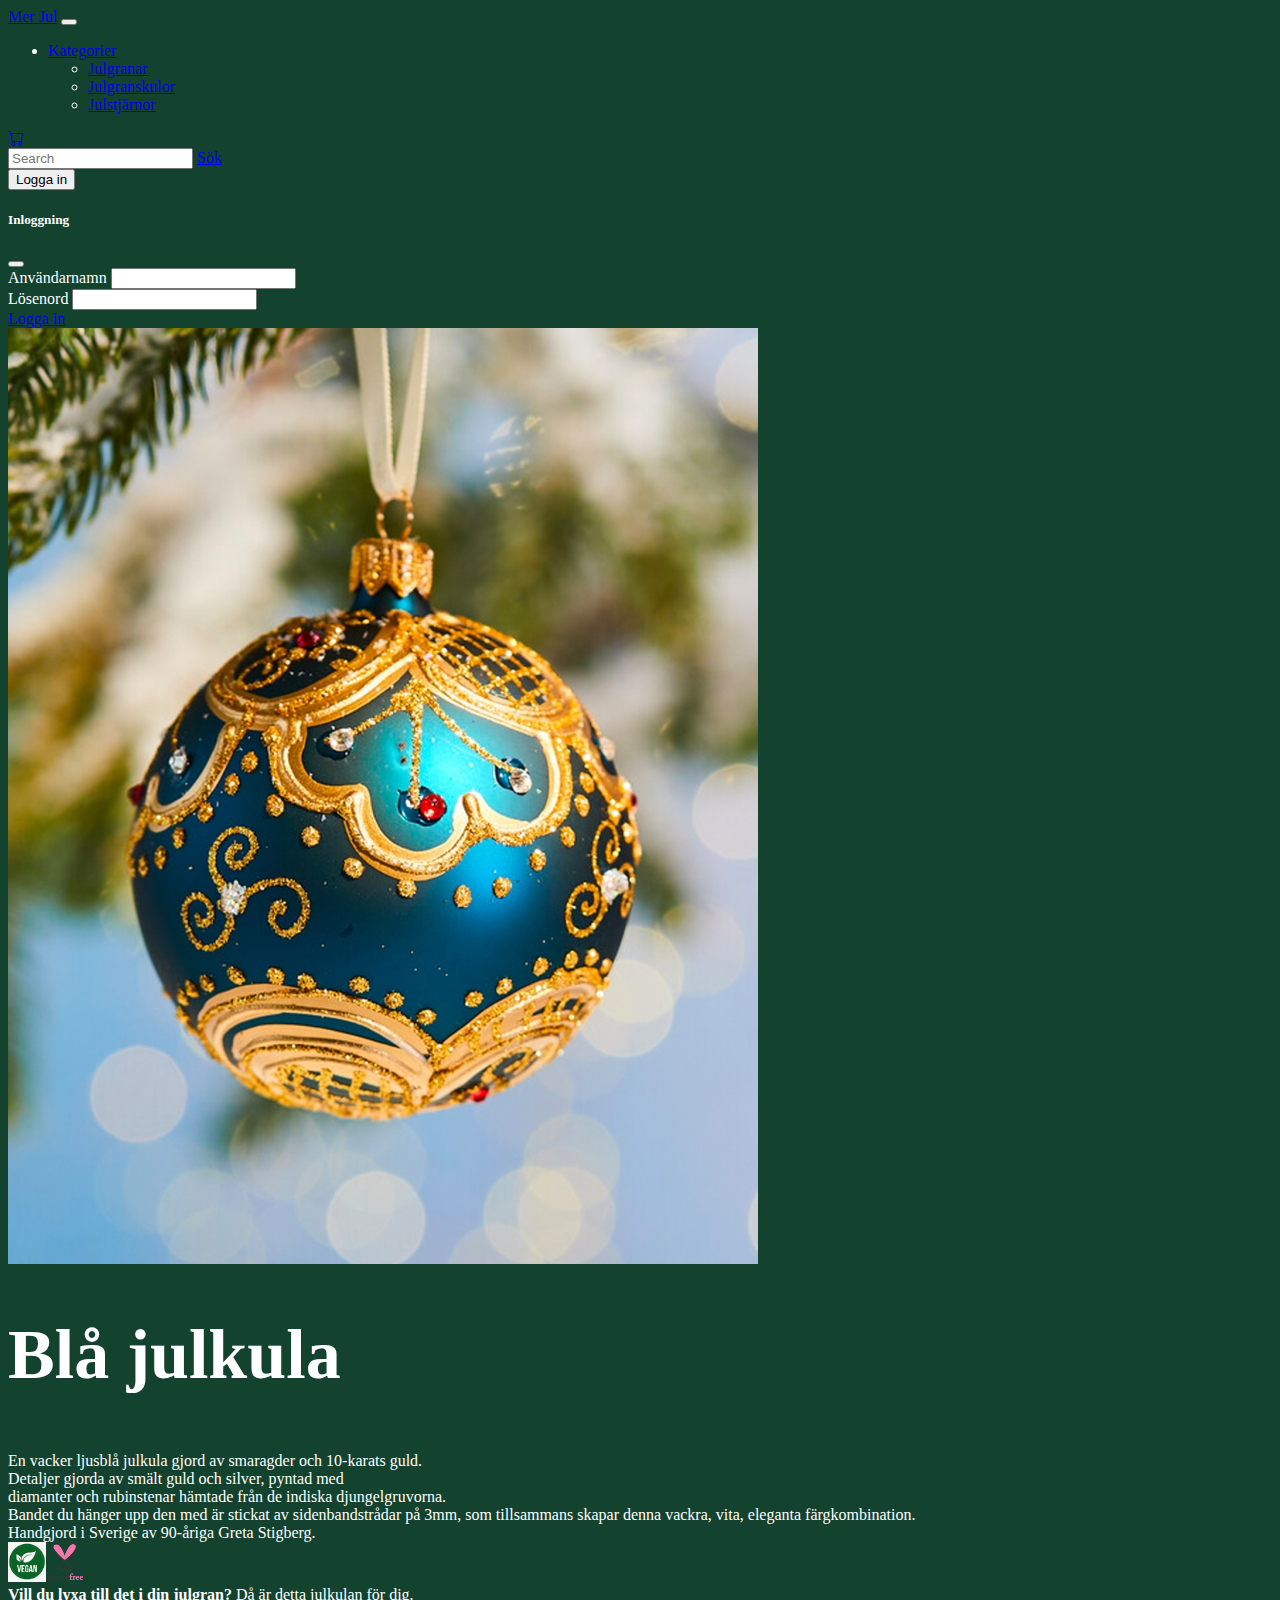
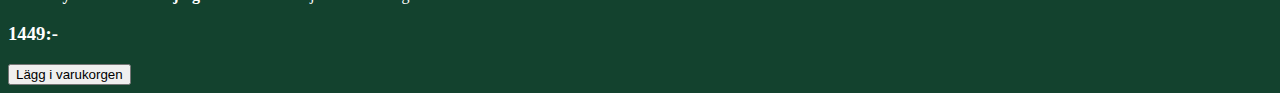
<file: produkt.html>
<!DOCTYPE html>
<html lang="en">

<head>
    <meta charset="UTF-8">
    <meta http-equiv="X-UA-Compatible" content="IE=edge">
    <meta name="viewport" content="width=device-width, initial-scale=1.0">
    <link href="https://cdn.jsdelivr.net/npm/bootstrap@5.1.3/dist/css/bootstrap.min.css" rel="stylesheet" integrity="sha384-1BmE4kWBq78iYhFldvKuhfTAU6auU8tT94WrHftjDbrCEXSU1oBoqyl2QvZ6jIW3" crossorigin="anonymous">
    <link rel="stylesheet" href="style.css">
    <!--bs5 ikoner -->
    <link rel="stylesheet" href="https://cdn.jsdelivr.net/npm/bootstrap-icons@1.7.2/font/bootstrap-icons.css">

    <title>Julshop</title>
</head>

<body>
    <!-- Navbar -->
    <nav class="navbar navbar-expand-lg navbar-light bg-light">
        <div class="container-fluid">
            <a class="navbar-brand" href="index.html">Mer Jul</a>
            <button class="navbar-toggler" type="button" data-bs-toggle="collapse" data-bs-target="#navbarSupportedContent" aria-controls="navbarSupportedContent" aria-expanded="false" aria-label="Toggle navigation">
                <span class="navbar-toggler-icon"></span>
            </button>
            <div class="collapse navbar-collapse" id="navbarSupportedContent">
                <ul class="navbar-nav me-auto mb-2 mb-lg-0">
                    <li class="nav-item dropdown">
                        <a class="nav-link dropdown-toggle" href="#" id="navbarDropdown" role="button" data-bs-toggle="dropdown" aria-expanded="false">
                            Kategorier
                        </a>
                        <ul class="dropdown-menu" aria-labelledby="navbarDropdown">
                            <li><a class="dropdown-item" href="category1.html">Julgranar</a></li>
                            <li><a class="dropdown-item" href="category2.html">Julgranskulor</a></li>
                            <li><a class="dropdown-item" href="category3.html">Julstjärnor</a></li>
                        </ul>
                    </li>

                </ul>
                <a href="shoppingCart.html"><i class="bi bi-cart px-3"></i></a>

                <form class="d-flex">
                    <input class="form-control me-2" type="search" placeholder="Search" aria-label="Search">
                    <a href="produkt.html" class="btn btn-primary mx-1">Sök</a>
                </form>


                <!-- Button trigger modal -->
                <button type="button" class="btn btn-primary" data-bs-toggle="modal" data-bs-target="#exampleModal">
    Logga in
    </button>

                <!-- Modal -->
                <div class="modal fade" id="exampleModal" tabindex="-1" aria-labelledby="exampleModalLabel" aria-hidden="true">
                    <div class="modal-dialog">
                        <div class="modal-content">
                            <div class="modal-header">
                                <h5 class="modal-title" id="exampleModalLabel">Inloggning</h5>
                                <button type="button" class="btn-close" data-bs-dismiss="modal" aria-label="Close"></button>
                            </div>
                            <div class="modal-body  text-dark">
                                <form>
                                    <div class="mb-3">
                                        <label for="exampleInputEmail1" class="form-label">Användarnamn</label>
                                        <input type="text" class="form-control" id="exampleInputEmail1" aria-describedby="emailHelp">

                                    </div>
                                    <div class="mb-3">
                                        <label for="exampleInputPassword1" class="form-label">Lösenord</label>
                                        <input type="password" class="form-control" id="exampleInputPassword1">
                                    </div>

                                </form>
                            </div>
                            <div class="modal-footer">
                                <a href="admin.html" type="button" class="btn btn-primary mx-1">Logga in</a>
                            </div>
                        </div>
                    </div>
                </div>

            </div>

        </div>
    </nav>
    <div class="container">
        <div class="row">
            <img src="images/julkulor2.jpg" class="w-50 p-5 col-md-6">
            <div class="col-md-6 p-5">
                <h1>Blå julkula</h1>
                <p>En vacker ljusblå julkula gjord av smaragder och 10-karats guld.
                    <br> Detaljer gjorda av smält guld och silver, pyntad med
                    <br> diamanter och rubinstenar hämtade från de indiska djungelgruvorna.
                    <br> Bandet du hänger upp den med är stickat av sidenbandstrådar på 3mm, som tillsammans skapar denna vackra, vita, eleganta färgkombination.
                    <br> Handgjord i Sverige av 90-åriga Greta Stigberg.
                    <br><img src="images/vegan.png" class="img-size"><img src="images/crueltyfree.png" class="bg-light img-size">
                    <br><strong>Vill du lyxa till det i din julgran?</strong> Då är detta julkulan för dig.</p>
                <h3>1449:-</h3><button type="button" class="btn btn-primary">Lägg i varukorgen</button>
            </div>
        </div>
    </div>

    <script src="https://cdn.jsdelivr.net/npm/@popperjs/core@2.10.2/dist/umd/popper.min.js" integrity="sha384-7+zCNj/IqJ95wo16oMtfsKbZ9ccEh31eOz1HGyDuCQ6wgnyJNSYdrPa03rtR1zdB" crossorigin="anonymous">
    </script>
    <script src="https://cdn.jsdelivr.net/npm/bootstrap@5.1.3/dist/js/bootstrap.min.js" integrity="sha384-QJHtvGhmr9XOIpI6YVutG+2QOK9T+ZnN4kzFN1RtK3zEFEIsxhlmWl5/YESvpZ13" crossorigin="anonymous">
    </script>
</body>
</file>
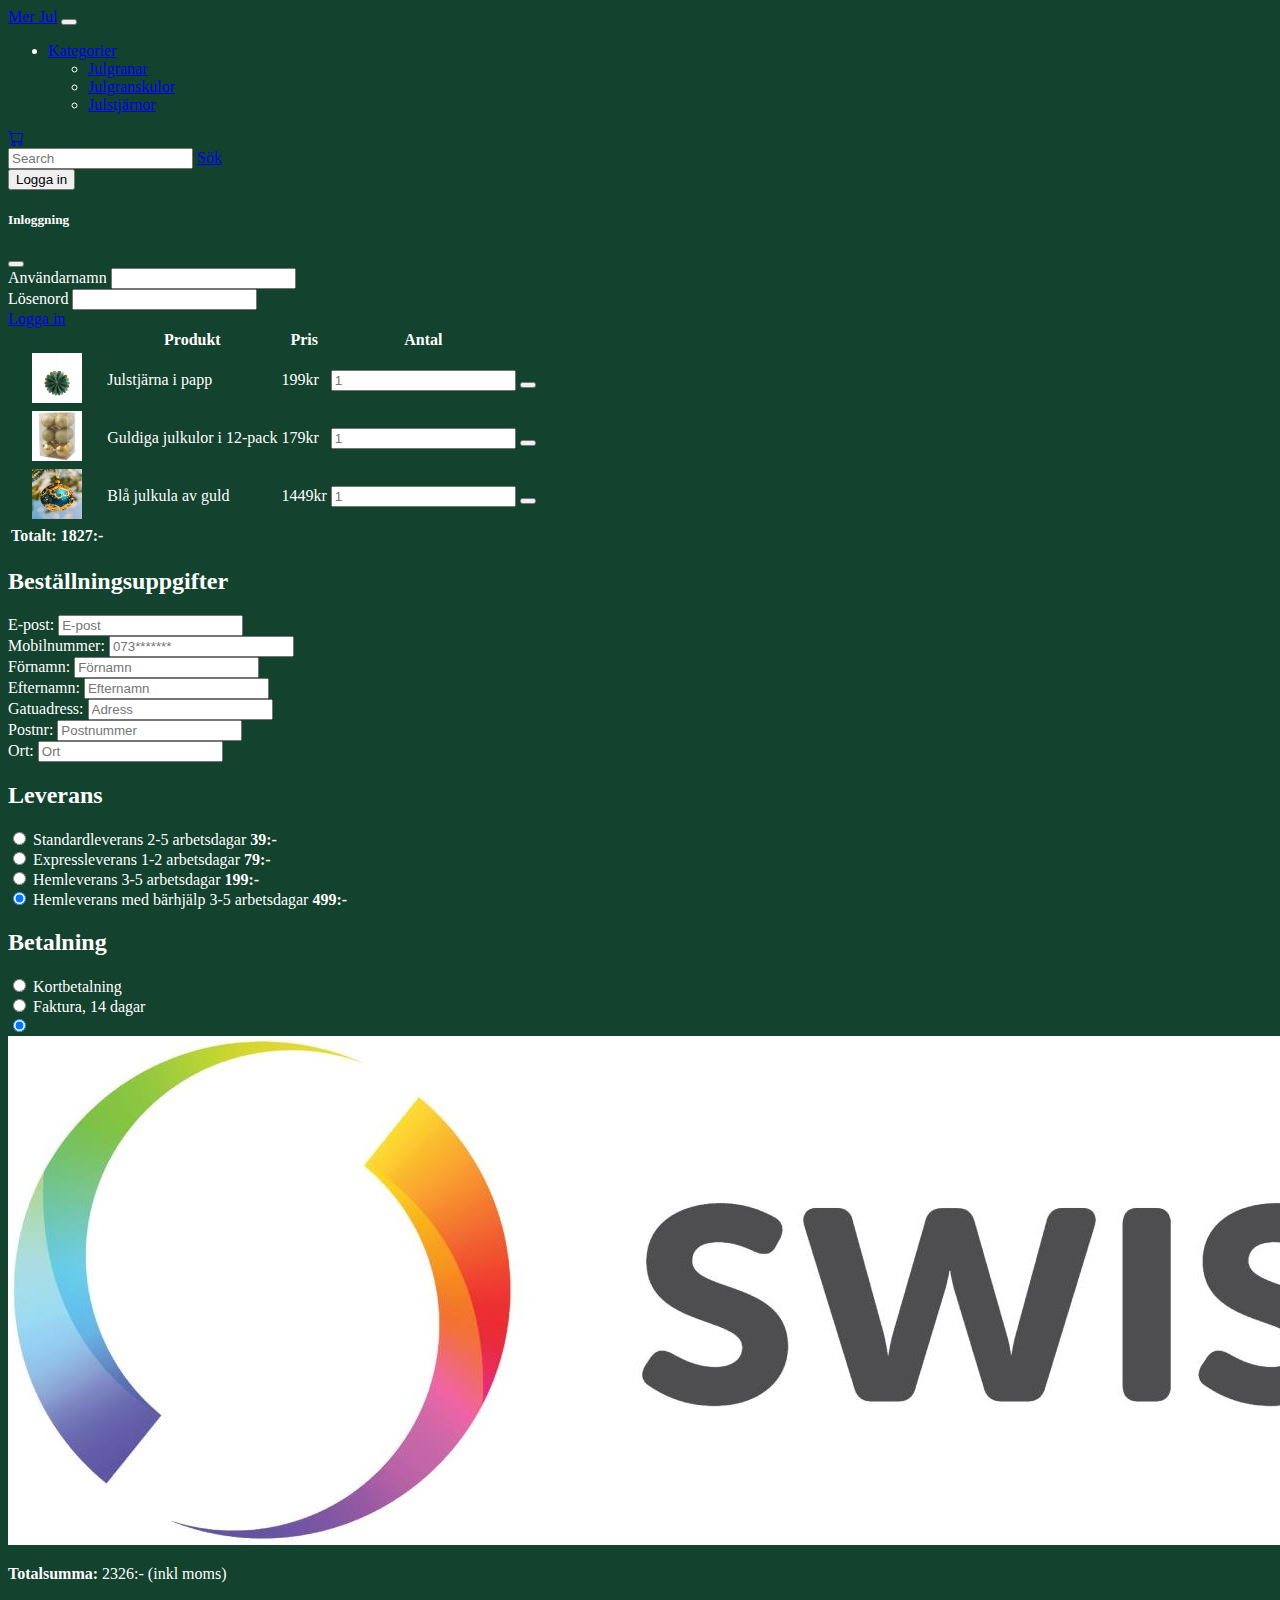
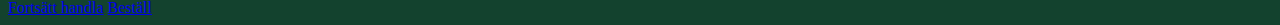
<file: shoppingCart.html>
<!DOCTYPE html>
<html lang="en">

<head>
    <meta charset="UTF-8">
    <meta http-equiv="X-UA-Compatible" content="IE=edge">
    <meta name="viewport" content="width=device-width, initial-scale=1.0">
    <link href="https://cdn.jsdelivr.net/npm/bootstrap@5.1.3/dist/css/bootstrap.min.css" rel="stylesheet"
        integrity="sha384-1BmE4kWBq78iYhFldvKuhfTAU6auU8tT94WrHftjDbrCEXSU1oBoqyl2QvZ6jIW3" crossorigin="anonymous">
    <link rel="stylesheet" href="style.css">
    <!--bs5 ikoner -->
    <link rel="stylesheet" href="https://cdn.jsdelivr.net/npm/bootstrap-icons@1.7.2/font/bootstrap-icons.css">
    <title>Varukorg</title>
</head>

<body>
    <!-- navbar -->
    <nav class="navbar navbar-expand-lg navbar-light bg-light">
        <div class="container-fluid">
            <a class="navbar-brand" href="index.html">Mer Jul</a>
            <button class="navbar-toggler" type="button" data-bs-toggle="collapse"
                data-bs-target="#navbarSupportedContent" aria-controls="navbarSupportedContent" aria-expanded="false"
                aria-label="Toggle navigation">
                <span class="navbar-toggler-icon"></span>
            </button>
            <div class="collapse navbar-collapse" id="navbarSupportedContent">
                <ul class="navbar-nav me-auto mb-2 mb-lg-0">
                    <li class="nav-item dropdown">
                        <a class="nav-link dropdown-toggle" href="#" id="navbarDropdown" role="button"
                            data-bs-toggle="dropdown" aria-expanded="false">
                            Kategorier
                        </a>
                        <ul class="dropdown-menu" aria-labelledby="navbarDropdown">
                            <li><a class="dropdown-item" href="category1.html">Julgranar</a></li>
                            <li><a class="dropdown-item" href="category2.html">Julgranskulor</a></li>
                            <li><a class="dropdown-item" href="category3.html">Julstjärnor</a></li>
                        </ul>
                    </li>
                </ul>
                <a href="shoppingCart.html"><i class="bi bi-cart px-3"></i></a>

                <form class="d-flex">
                    <input class="form-control me-2" type="search" placeholder="Search" aria-label="Search">
                    <a href="produkt.html" class="btn btn-primary mx-1">Sök</a>
                </form>
                <!-- Button trigger modal -->
                <button type="button" class="btn btn-primary" data-bs-toggle="modal" data-bs-target="#exampleModal">
                    Logga in
                </button>

                <!-- Modal -->
                <div class="modal fade" id="exampleModal" tabindex="-1" aria-labelledby="exampleModalLabel"
                    aria-hidden="true">
                    <div class="modal-dialog">
                        <div class="modal-content">
                            <div class="modal-header">
                                <h5 class="modal-title" id="exampleModalLabel">Inloggning</h5>
                                <button type="button" class="btn-close" data-bs-dismiss="modal"
                                    aria-label="Close"></button>
                            </div>
                            <div class="modal-body  text-dark">
                                <form>
                                    <div class="mb-3">
                                        <label for="exampleInputEmail1" class="form-label">Användarnamn</label>
                                        <input type="text" class="form-control" id="exampleInputEmail1"
                                            aria-describedby="emailHelp">

                                    </div>
                                    <div class="mb-3">
                                        <label for="exampleInputPassword1" class="form-label">Lösenord</label>
                                        <input type="password" class="form-control" id="exampleInputPassword1">
                                    </div>

                                </form>
                            </div>
                            <div class="modal-footer">
                                <a href="admin.html" type="button" class="btn btn-primary mx-1">Logga in</a>
                            </div>
                        </div>
                    </div>
                </div>
            </div>
        </div>
    </nav>

    <!-- main -->
    <div class="container my-5">
        <div class="row rows-cols-lg-1 ">
            <table class=" col  table bg-light">
                <thead>
                    <tr>
                        <th scope="col"></th>
                        <th scope="col">Produkt</th>
                        <th scope="col">Pris</th>
                        <th scope="col">Antal</th>
                    </tr>
                </thead>
                <tbody>
                    <tr>
                        <th scope="row"><img class="img-thumbnail" src="images/julstjärna2.jpeg"></th>
                        <td>Julstjärna i papp</td>
                        <td>199kr</td>
                        <td><input type="number" min="0" class="form-control w-25" id="lagerSaldo" placeholder="1" />
                        </td>
                        <td><button type="button" class="btn-close" aria-label="Close"></button></td>
                    </tr>
                    <tr>
                        <th scope="row"><img class="img-thumbnail" src="images/julkulor4.jpg"></th>
                        <td>Guldiga julkulor i 12-pack</td>
                        <td>179kr</td>
                        <td><input type="number" min="0" class="form-control w-25" id="lagerSaldo" placeholder="1" />
                        </td>
                        <td><button type="button" class="btn-close" aria-label="Close"></button></td>
                    </tr>
                    <tr>
                        <th scope="row"><img class="img-thumbnail" src="images/julkulor2.jpg"></th>
                        <td>Blå julkula av guld</td>
                        <td>1449kr</td>
                        <td><input type="number" min="0" class="form-control w-25" id="lagerSaldo" placeholder="1" />
                        </td>
                        <td><button type="button" class="btn-close" aria-label="Close"></button></td>
                    </tr>
                    <tr>
                        <th scope="row"><strong>Totalt:</strong> 1827:-</th>
                        <td></td>
                        <td></td>
                    </tr>
                </tbody>
            </table>
        </div>
        <div class="container">
            <div class="row rows-cols-2">
                <div class="col">
                    <div class="card bg-light text-dark w-100">
                        <div class="card-body">
                            <h2>Beställningsuppgifter</h2>
                            <form>
                                <div class="form-group">
                                    <label for="exampleFormControlInput1">E-post:</label>
                                    <input type="email" class="form-control" id="exampleFormControlInput1"
                                        placeholder="E-post">
                                </div>
                                <div class="form-group">
                                    <label for="exampleFormControlInput1">Mobilnummer:</label>
                                    <input type="text" class="form-control" id="exampleFormControlInput1"
                                        placeholder="073*******">
                                </div>
                                <div class="form-group">
                                    <label for="exampleFormControlInput1">Förnamn:</label>
                                    <input type="text" class="form-control" id="exampleFormControlInput1"
                                        placeholder="Förnamn">
                                </div>
                                <div class="form-group">
                                    <label for="exampleFormControlInput1">Efternamn: </label>
                                    <input type="text" class="form-control" id="exampleFormControlInput1"
                                        placeholder="Efternamn">
                                </div>
                                <div class="form-group">
                                    <label for="exampleFormControlInput1">Gatuadress:</label>
                                    <input type="text" class="form-control" id="exampleFormControlInput1"
                                        placeholder="Adress">
                                </div>
                                <div class="form-group">
                                    <label for="exampleFormControlInput1">Postnr:</label>
                                    <input type="text" class="form-control" id="exampleFormControlInput1"
                                        placeholder="Postnummer">
                                </div>
                                <div class="form-group">
                                    <label for="exampleFormControlInput1">Ort:</label>
                                    <input type="text" class="form-control" id="exampleFormControlInput1"
                                        placeholder="Ort">
                                </div>

                        </div>
                    </div>

                    </form>
                </div>
                <div class="col">
                    <div class="card bg-light text-dark w-100 h-100">
                        <div class="card-body">
                            <h2>Leverans</h2>
                            <div class="form-check mt-2">
                                <input class="form-check-input" type="radio" name="radioLeverans"
                                    id="flexRadioDefault1">
                                <label class="form-check-label" for="flexRadioDefault1"> Standardleverans 2-5
                                    arbetsdagar
                                    <b>39:-
                                    </b></label>
                            </div>
                            <div class="form-check">
                                <input class="form-check-input" type="radio" name="radioLeverans" id="flexRadioDefault2"
                                    checked>
                                <label class="form-check-label" for="flexRadioDefault2"> Expressleverans 1-2
                                    arbetsdagar
                                    <b>79:-</b></label>
                            </div>
                            <div class="form-check">
                                <input class="form-check-input" type="radio" name="radioLeverans" id="flexRadioDefault3"
                                    checked>
                                <label class="form-check-label" for="flexRadioDefault3"> Hemleverans 3-5 arbetsdagar
                                    <b>199:-</b></label>
                            </div>
                            <div class="form-check mb-3">
                                <input class="form-check-input" type="radio" name="radioLeverans" id="flexRadioDefault4"
                                    checked>
                                <label class="form-check-label" for="flexRadioDefault4"> Hemleverans med bärhjälp
                                    3-5
                                    arbetsdagar
                                    <b>499:-</b></label>
                            </div>
                            <h2 class="mt-5">Betalning</h2>
                            <div class="form-check">
                                <input class="form-check-input" type="radio" name="radioBetalning"
                                    id="flexRadioDefault5">
                                <label class="form-check-label" for="flexRadioDefault5"> Kortbetalning </label>
                            </div>
                            <div class="form-check">
                                <input class="form-check-input" type="radio" name="radioBetalning"
                                    id="flexRadioDefault6" checked>
                                <label class="form-check-label" for="flexRadioDefault6"> Faktura, 14 dagar</label>
                            </div>
                            <div class="form-check">
                                <input class="form-check-input" type="radio" name="radioBetalning"
                                    id="flexRadioDefault7" checked>
                                <label class="form-check-label" for="flexRadioDefault7"><img src="images/swish.jpg"
                                        alt="swish" class="col-md-4"></label>
                            </div>
                            <p class="mt-4"><strong>Totalsumma:</strong> 2326:- (inkl moms)</p>
                            <a href="index.html" class="btn btn-primary mt-4">Fortsätt handla</a>
                            <a href="thanks.html" class="btn btn-primary mt-4">Beställ</a>
                        </div>
                    </div>
                </div>
            </div>
        </div>



        <script src="https://cdn.jsdelivr.net/npm/@popperjs/core@2.10.2/dist/umd/popper.min.js"
            integrity="sha384-7+zCNj/IqJ95wo16oMtfsKbZ9ccEh31eOz1HGyDuCQ6wgnyJNSYdrPa03rtR1zdB" crossorigin="anonymous">
            </script>
        <script src="https://cdn.jsdelivr.net/npm/bootstrap@5.1.3/dist/js/bootstrap.min.js"
            integrity="sha384-QJHtvGhmr9XOIpI6YVutG+2QOK9T+ZnN4kzFN1RtK3zEFEIsxhlmWl5/YESvpZ13" crossorigin="anonymous">
            </script>
</body>

</html>
</file>
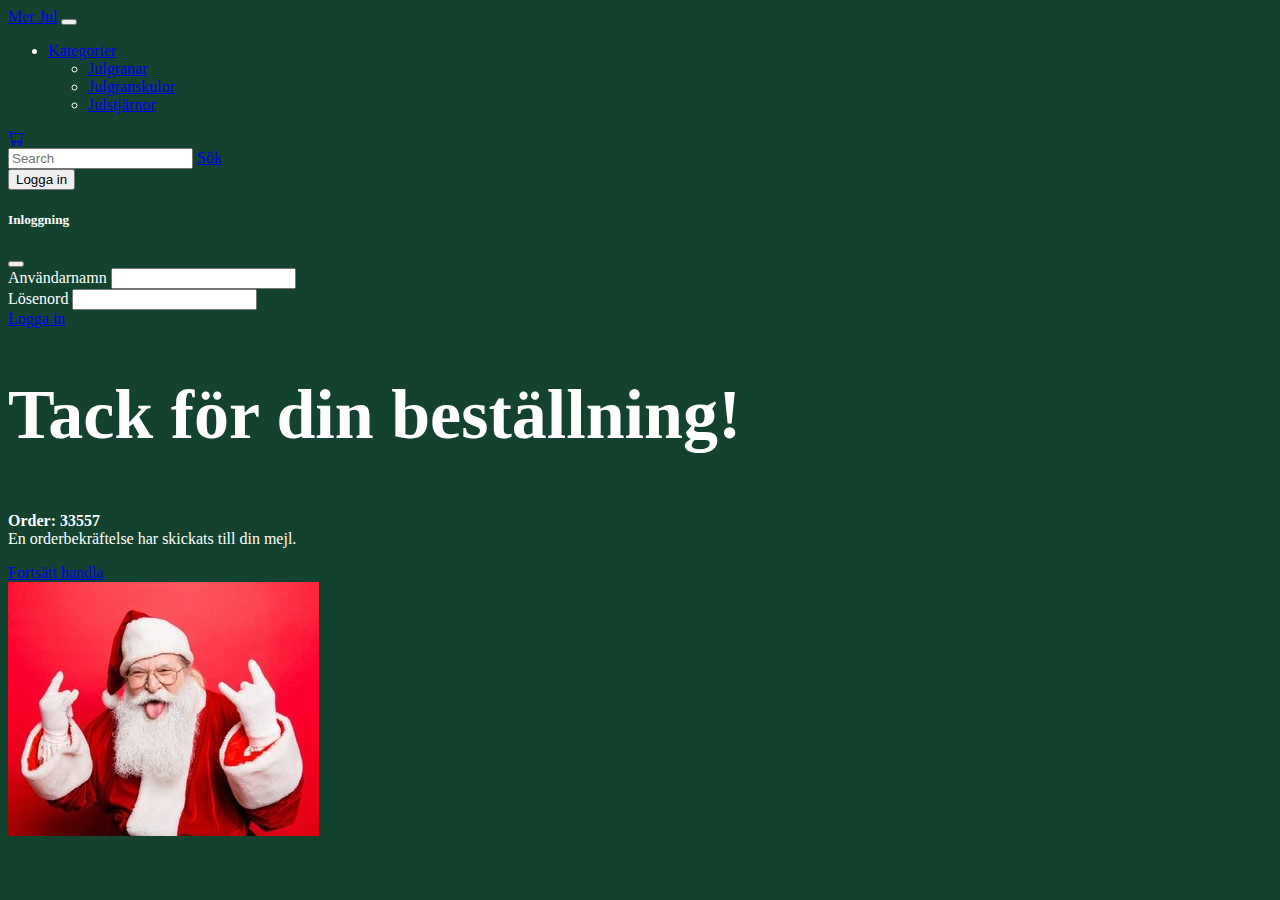
<file: thanks.html>
<!DOCTYPE html>
<html lang="en">

<head>
    <meta charset="UTF-8" />
    <meta http-equiv="X-UA-Compatible" content="IE=edge" />
    <meta name="viewport" content="width=device-width, initial-scale=1.0" />
    <link href="https://cdn.jsdelivr.net/npm/bootstrap@5.1.3/dist/css/bootstrap.min.css" rel="stylesheet"
        integrity="sha384-1BmE4kWBq78iYhFldvKuhfTAU6auU8tT94WrHftjDbrCEXSU1oBoqyl2QvZ6jIW3" crossorigin="anonymous" />
    <link rel="stylesheet" href="style.css" />
    <!--bs5 ikoner -->
    <link rel="stylesheet" href="https://cdn.jsdelivr.net/npm/bootstrap-icons@1.7.2/font/bootstrap-icons.css" />
    <title>Admin</title>
</head>

<body>
    <!-- Navbar -->
    <nav class="navbar navbar-expand-lg navbar-light bg-light">
        <div class="container-fluid">
            <a class="navbar-brand" href="index.html">Mer Jul</a>
            <button class="navbar-toggler" type="button" data-bs-toggle="collapse"
                data-bs-target="#navbarSupportedContent" aria-controls="navbarSupportedContent" aria-expanded="false"
                aria-label="Toggle navigation">
                <span class="navbar-toggler-icon"></span>
            </button>
            <div class="collapse navbar-collapse" id="navbarSupportedContent">
                <ul class="navbar-nav me-auto mb-2 mb-lg-0">
                    <li class="nav-item dropdown">
                        <a class="nav-link dropdown-toggle" href="#" id="navbarDropdown" role="button"
                            data-bs-toggle="dropdown" aria-expanded="false">
                            Kategorier
                        </a>
                        <ul class="dropdown-menu" aria-labelledby="navbarDropdown">
                            <li>
                                <a class="dropdown-item" href="category1.html">Julgranar</a>
                            </li>
                            <li>
                                <a class="dropdown-item" href="category2.html">Julgranskulor</a>
                            </li>
                            <li>
                                <a class="dropdown-item" href="category3.html">Julstjärnor</a>
                            </li>
                        </ul>
                    </li>
                </ul>
                <a href="shoppingCart.html"><i class="bi bi-cart px-3"></i></a>

                <form class="d-flex">
                    <input class="form-control me-2" type="search" placeholder="Search" aria-label="Search" />
                    <a href="produkt.html" class="btn btn-primary mx-1">Sök</a>
                </form>
                <!-- Button trigger modal -->
                <button type="button" class="btn btn-primary" data-bs-toggle="modal" data-bs-target="#exampleModal">
                    Logga in
                </button>

                <!-- Modal -->
                <div class="modal fade" id="exampleModal" tabindex="-1" aria-labelledby="exampleModalLabel"
                    aria-hidden="true">
                    <div class="modal-dialog">
                        <div class="modal-content">
                            <div class="modal-header">
                                <h5 class="modal-title" id="exampleModalLabel">Inloggning</h5>
                                <button type="button" class="btn-close" data-bs-dismiss="modal"
                                    aria-label="Close"></button>
                            </div>
                            <div class="modal-body  text-dark">
                                <form>
                                    <div class="mb-3">
                                        <label for="exampleInputEmail1" class="form-label">Användarnamn</label>
                                        <input type="text" class="form-control" id="exampleInputEmail1"
                                            aria-describedby="emailHelp">

                                    </div>
                                    <div class="mb-3">
                                        <label for="exampleInputPassword1" class="form-label">Lösenord</label>
                                        <input type="password" class="form-control" id="exampleInputPassword1">
                                    </div>

                                </form>
                            </div>
                            <div class="modal-footer">
                                <a href="admin.html" type="button" class="btn btn-primary mx-1">Logga in</a>
                            </div>
                        </div>
                    </div>
                </div>
            </div>
        </div>
    </nav>
    <div class="container d-flex justify-content-center">
        <div class="w-50 col-8">
            <h1 class="my-3 py-2">Tack för din beställning!</h1>
            <p><strong>Order: 33557</strong><br>
                En orderbekräftelse har skickats till din mejl. </p>
            <a href="index.html" class="btn btn-primary my-2">Fortsätt handla</a>
        </div>
        <div class="col-4 w-25">
            <img src="images/tomte.png" class="w-200 my-5  shadow p-3 mb-5 bg-white rounded">
            
        </div>
    </div>
    <script src="https://cdn.jsdelivr.net/npm/@popperjs/core@2.10.2/dist/umd/popper.min.js"
        integrity="sha384-7+zCNj/IqJ95wo16oMtfsKbZ9ccEh31eOz1HGyDuCQ6wgnyJNSYdrPa03rtR1zdB" crossorigin="anonymous">
        </script>
    <script src="https://cdn.jsdelivr.net/npm/bootstrap@5.1.3/dist/js/bootstrap.min.js"
        integrity="sha384-QJHtvGhmr9XOIpI6YVutG+2QOK9T+ZnN4kzFN1RtK3zEFEIsxhlmWl5/YESvpZ13" crossorigin="anonymous">
        </script>
</body>
</file>
<file: style.css>
body {
    background-color: #13422e;
    color: #fff;
}

.card-img-top {
    height: 20rem;
}

.carousel .carousel-item {
    transition-duration: 2s;
}

h1 {
    font-size: 70px;
    padding-bottom: 10px;
}

.img-thumbnail {
    height: 50px;
    width: 50px;
}

.img-size {
    height: 40px;
}
</file>
